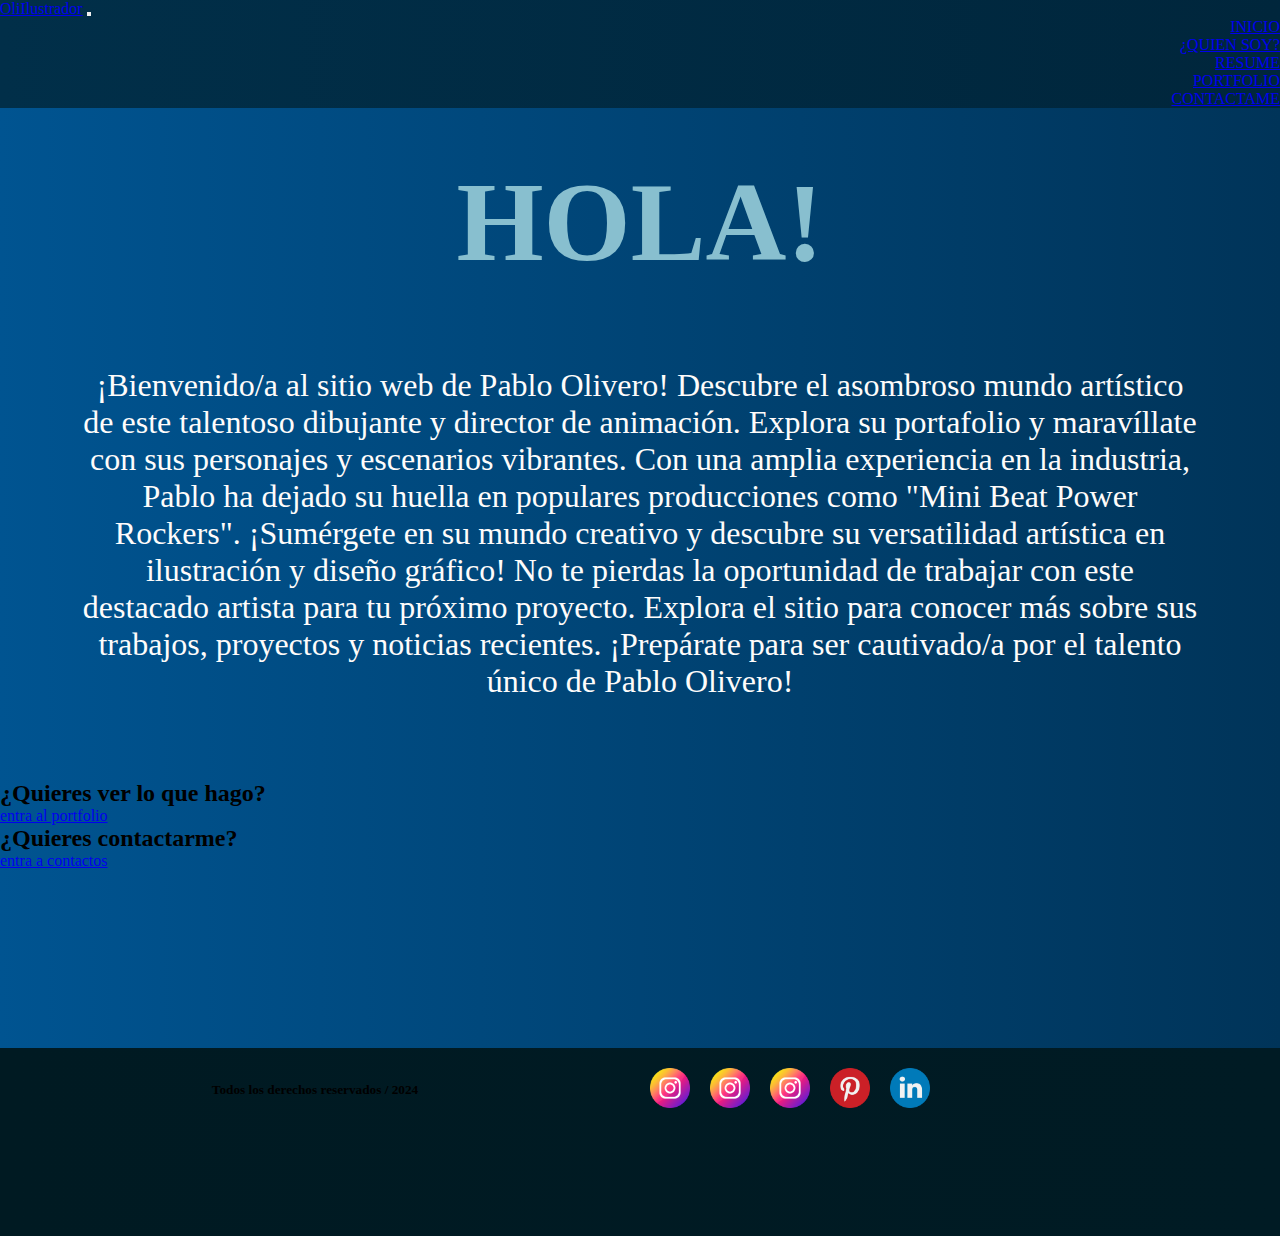
<file: Index.html>
<!DOCTYPE html>
<html lang="en">
<head>
    <meta charset="UTF-8">
    <meta name="viewport" content="width=device-width, initial-scale=1.0">
    <title>Document</title>
    <link href="https://cdn.jsdelivr.net/npm/bootstrap@5.3.2/dist/css/bootstrap.min.css" rel="stylesheet" integrity="sha384-T3c6CoIi6uLrA9TneNEoa7RxnatzjcDSCmG1MXxSR1GAsXEV/Dwwykc2MPK8M2HN" crossorigin="anonymous">
    <link rel="stylesheet" href="./css/style.css">
</head>
<body class="body_index">
    <header>
      <nav class="navbar navbar-expand-lg nav_bar">
        <div class="container-fluid">
          <a class="navbar-brand color_gold" href="#">OliIlustrador</a>
          <button class="navbar-toggler" type="button" data-bs-toggle="collapse" data-bs-target="#navbarSupportedContent" aria-controls="navbarSupportedContent" aria-expanded="false" aria-label="Toggle navigation">
            <span class="navbar-toggler-icon"></span>
          </button>
          <div class="collapse navbar-collapse" id="navbarSupportedContent">
            <ul class="navbar-nav me-auto mb-2 mb-lg-0 button_bootstrap ">
              <li class="nav-item color_gold">
                <a class="nav-link color_gold" aria-current="page" href="./index.html">INICIO</a>
              </li>
              <li class="nav-item">
                <a class="nav-link color_gold" href="./pages/quien_soy.html">¿QUIEN SOY?</a>
              </li>
              <li class="nav-item dropdown">
                <a class="nav-link color_gold" href="./pages/resume.html">RESUME</a>
              </li>
              <li class="nav-item dropdown">
                <a class="nav-link color_gold" href="./pages/portfolio.html">PORTFOLIO</a>
              </li>
              <li class="nav-item dropdown">
                <a class="nav-link color_gold" href="./pages/contactos.html">CONTACTAME</a>
              </li>
              </li>
            </ul>
          </div>
        </div>
      </nav>
    </header>

    <main class = "main">
        <section>
            <h1 class = "title">HOLA!</h1>
            <p class = "parrafo">¡Bienvenido/a al sitio web de Pablo Olivero! Descubre el asombroso mundo artístico de este talentoso dibujante y director de animación. Explora su portafolio y maravíllate con sus personajes y escenarios  
              vibrantes. Con una amplia experiencia en la industria, Pablo ha dejado su huella en populares producciones como "Mini Beat Power Rockers". ¡Sumérgete en su mundo creativo y descubre su versatilidad        
              artística en ilustración y diseño gráfico! No te pierdas la oportunidad de trabajar con este destacado artista para tu próximo proyecto. Explora el sitio para conocer más sobre sus trabajos, proyectos y   
              noticias recientes. ¡Prepárate para ser cautivado/a por el talento único de Pablo Olivero!</p>
        </section>
        <section class="sectionInd">
            <article>
                <h2>¿Quieres ver lo que hago?</h2>
                <a href="./pages/portfolio.html"><legend>entra al portfolio</legend></a>
            </article>
            <article>
                <h2>¿Quieres contactarme?</h2>
                <a href="./pages/contactos.html" ><legend class = "contact_index">entra a contactos</legend></a>
            </article>
        </section>
    </main>
    <footer class = "footer">
      <section>
        <h5>Todos los derechos reservados / 2024</h5>
      </section>
      
      <section class="redes_block">
        <a href="https://www.instagram.com/oli_ilustrador/?hl=es"><img src="./img/Logos/instagram.png" alt="instagram"></a>
        <a href="https://www.instagram.com/fiesta.oli/"><img src="./img/Logos/instagram.png" alt="instagram 2"></a>
        <a href=""><img src="../img/Logos/instagram.png" alt="instagram 3"></a>
        <a href="https://ar.pinterest.com/oliilustrador/"><img src="./img/Logos/pinterest.png" alt="pinterest"></a>
        <a href="https://ar.linkedin.com/in/pablo-olivero-565a4311?original_referer=https%3A%2F%2Fwww.google.com%2F"><img src="./img/Logos/linkedin.png" alt="linkedin"></a>
      </section>
    </footer>
    <script src="https://cdn.jsdelivr.net/npm/bootstrap@5.3.2/dist/js/bootstrap.bundle.min.js" integrity="sha384-C6RzsynM9kWDrMNeT87bh95OGNyZPhcTNXj1NW7RuBCsyN/o0jlpcV8Qyq46cDfL" crossorigin="anonymous"></script>
    <!-- hola-->
</body>
</html>
</file>
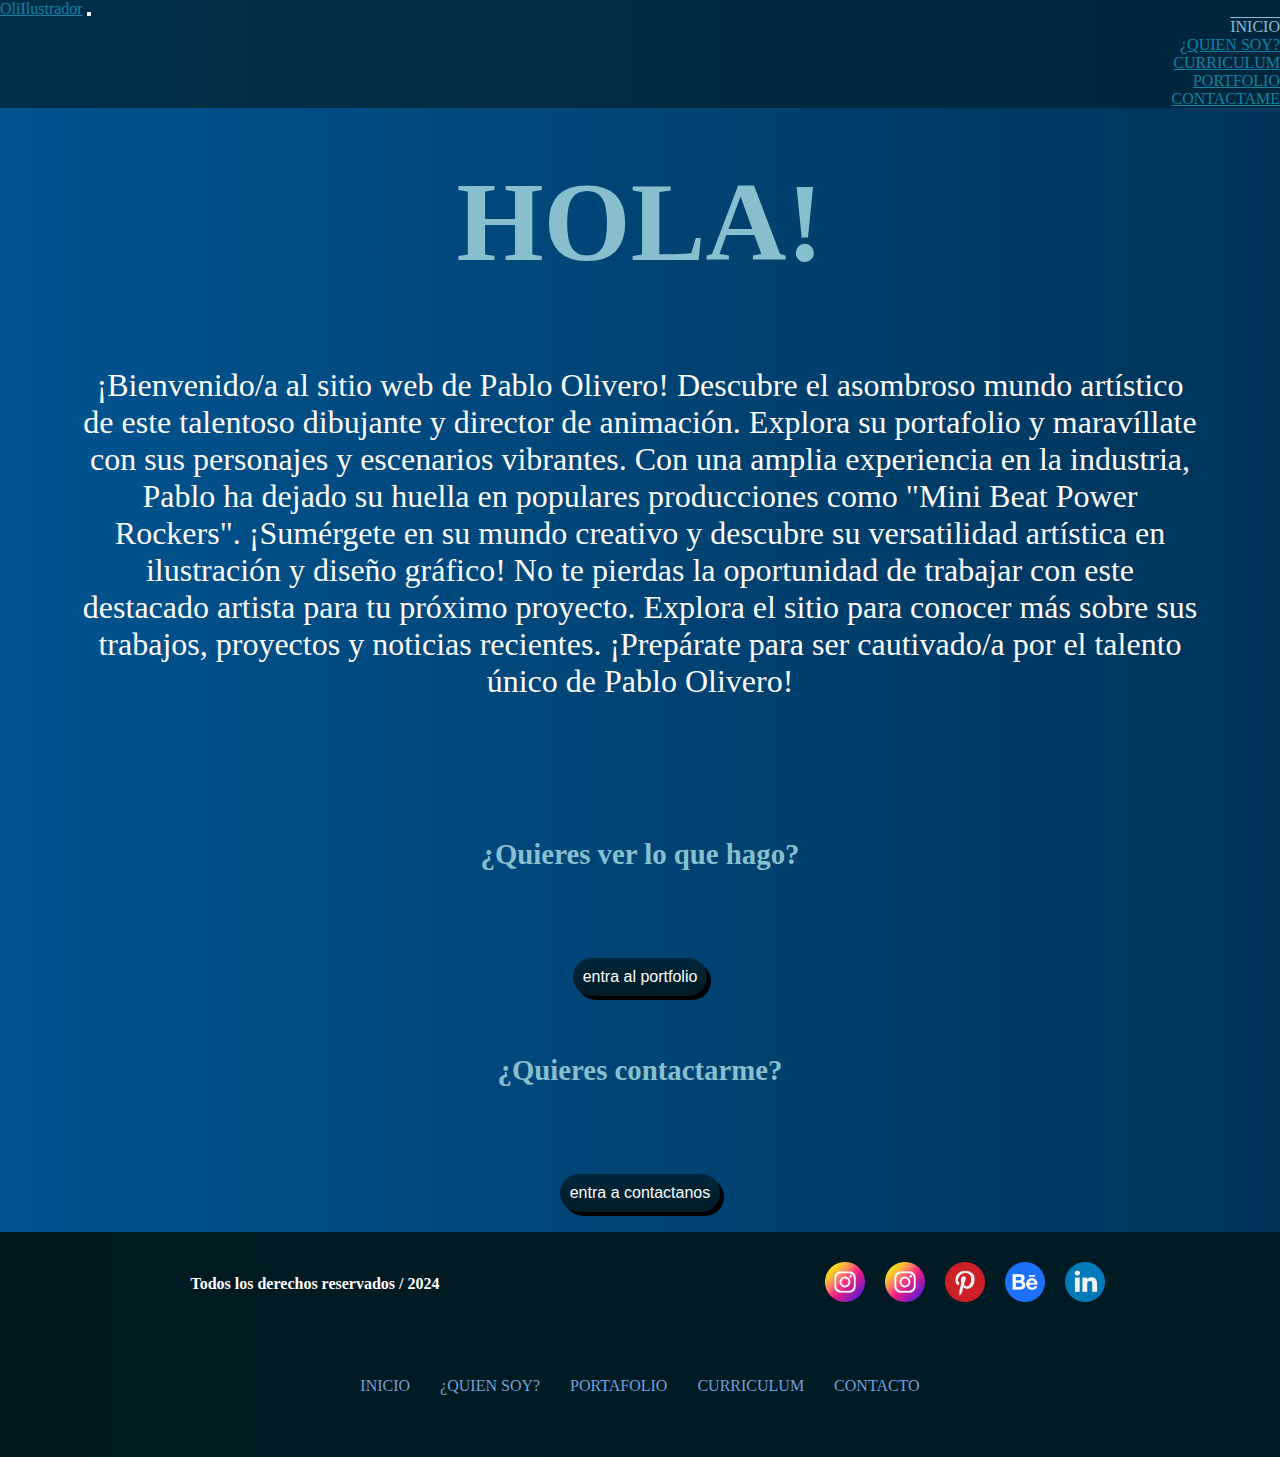
<file: index.html>
<!DOCTYPE html>
<html lang="es">
<head>
    <meta charset="UTF-8">
    <meta name="viewport" content="width=device-width, initial-scale=1.0">
    <title>OliIlustrador web</title>
    <meta name="description" content="Descubre el asombroso mundo artístico de este talentoso dibujante y director de animación.">
    <meta name="keywords" content="OliIlustrador, ilustrador, dibujos, ilustraciones, dibujante, infantil, niños, libros, ilustrados">
    <link href="https://cdn.jsdelivr.net/npm/bootstrap@5.3.2/dist/css/bootstrap.min.css" rel="stylesheet" integrity="sha384-T3c6CoIi6uLrA9TneNEoa7RxnatzjcDSCmG1MXxSR1GAsXEV/Dwwykc2MPK8M2HN" crossorigin="anonymous">
    <link rel="stylesheet" href="./css/style.css">
</head>
<body class="body_index">
    <header>
      <nav class="navbar navbar-expand-lg  nav_bar"data-bs-theme="dark">
        <div class="container-fluid">
          <a class="navbar-brand color" href="./index.html">OliIlustrador</a>
          <button class="navbar-toggler" type="button" data-bs-toggle="collapse" data-bs-target="#navbarSupportedContent" aria-controls="navbarSupportedContent" aria-expanded="false" aria-label="Toggle navigation">
            <span class="navbar-toggler-icon"></span>
          </button>
          <div class="collapse navbar-collapse" id="navbarSupportedContent">
            <ul class="navbar-nav me-auto mb-2 mb-lg-0 button_bootstrap ">
              <li class="nav-item dropdown">
                <a class="nav-link is_active" href="../index.html">INICIO</a>
              </li>
              <li class="nav-item">
                <a class="nav-link color" href="./pages/quien_soy.html">¿QUIEN SOY?</a>
              </li>
              <li class="nav-item dropdown">
                <a class="nav-link color" href="./pages/resume.html">CURRICULUM</a>
              </li>
              <li class="nav-item dropdown">
                <a class="nav-link color" href="./pages/portfolio.html">PORTFOLIO</a>
              </li>
              <li class="nav-item dropdown">
                <a class="nav-link color" href="./pages/contactos.html">CONTACTAME</a>
              </li>
              </li>
            </ul>
          </div>
        </div>
      </nav>
    </header>

    <main class = "main">
        <h1 class = "title">HOLA!</h1>
        <p class = "parrafo">¡Bienvenido/a al sitio web de Pablo Olivero! Descubre el asombroso mundo artístico de este talentoso dibujante y director de animación. Explora su portafolio y maravíllate con sus personajes y escenarios  
        vibrantes. Con una amplia experiencia en la industria, Pablo ha dejado su huella en populares producciones como "Mini Beat Power Rockers". ¡Sumérgete en su mundo creativo y descubre su versatilidad        
        artística en ilustración y diseño gráfico! No te pierdas la oportunidad de trabajar con este destacado artista para tu próximo proyecto. Explora el sitio para conocer más sobre sus trabajos, proyectos y   
        noticias recientes. ¡Prepárate para ser cautivado/a por el talento único de Pablo Olivero!</p>
        <div>
          <section class="section_ind">
            <h2>¿Quieres ver lo que hago?</h2>
            <button><a href="./pages/portfolio.html">entra al portfolio</a></button>
          </section>
          <section class="section_ind">
            <h2>¿Quieres contactarme?</h2>
            <button><a href="./pages/contactos.html">entra a contactanos</a></button>
          </section>
            
        </div>
    </main>
    <footer class = "footer">
      <div>
        <h3>Todos los derechos reservados / 2024</h3>
      </div>
      
      <div class="redes_block">
        <a href="https://www.instagram.com/oli_ilustrador/?hl=es" target="_blank"><img src="../img/Logos/instagram.png" alt="instagram de oli ilustrador"></a>
        <a href="https://www.instagram.com/fiesta.oli/" target="_blank"><img src="../img/Logos/instagram.png" alt="instagram del emprendimiento de tu nombre feliz, por oli ilustrador"></a>
        <a href="https://ar.pinterest.com/oliilustrador/" target="_blank"><img src="../img/Logos/pinterest.png" alt="pinterest de oli ilustrador"></a>
        <a href="https://www.behance.net/ARTofOLI" target="_blank"><img src="../img/Logos/behance.png" alt="behance de oli ilustrador"></a>
        <a href="https://ar.linkedin.com/in/pablo-olivero-565a4311?original_referer=https%3A%2F%2Fwww.google.com%2F" target="_blank"><img src="../img/Logos/linkedin.png" alt="linkedin de oli ilustrador"></a>
      </div>
      <div class="libr_pages">
        <a href="./index.html">INICIO</a>
        <a href="./pages/quien_soy.html">¿QUIEN SOY?</a>
        <a href="./pages/portfolio.html">PORTAFOLIO</a>
        <a href="./pages/resume.html">CURRICULUM</a>
        <a href="./pages/contactos.html">CONTACTO</a>
      </div>
    </footer>
    <script src="https://cdn.jsdelivr.net/npm/bootstrap@5.3.2/dist/js/bootstrap.bundle.min.js" integrity="sha384-C6RzsynM9kWDrMNeT87bh95OGNyZPhcTNXj1NW7RuBCsyN/o0jlpcV8Qyq46cDfL" crossorigin="anonymous"></script>
</body>
</html>
</file>
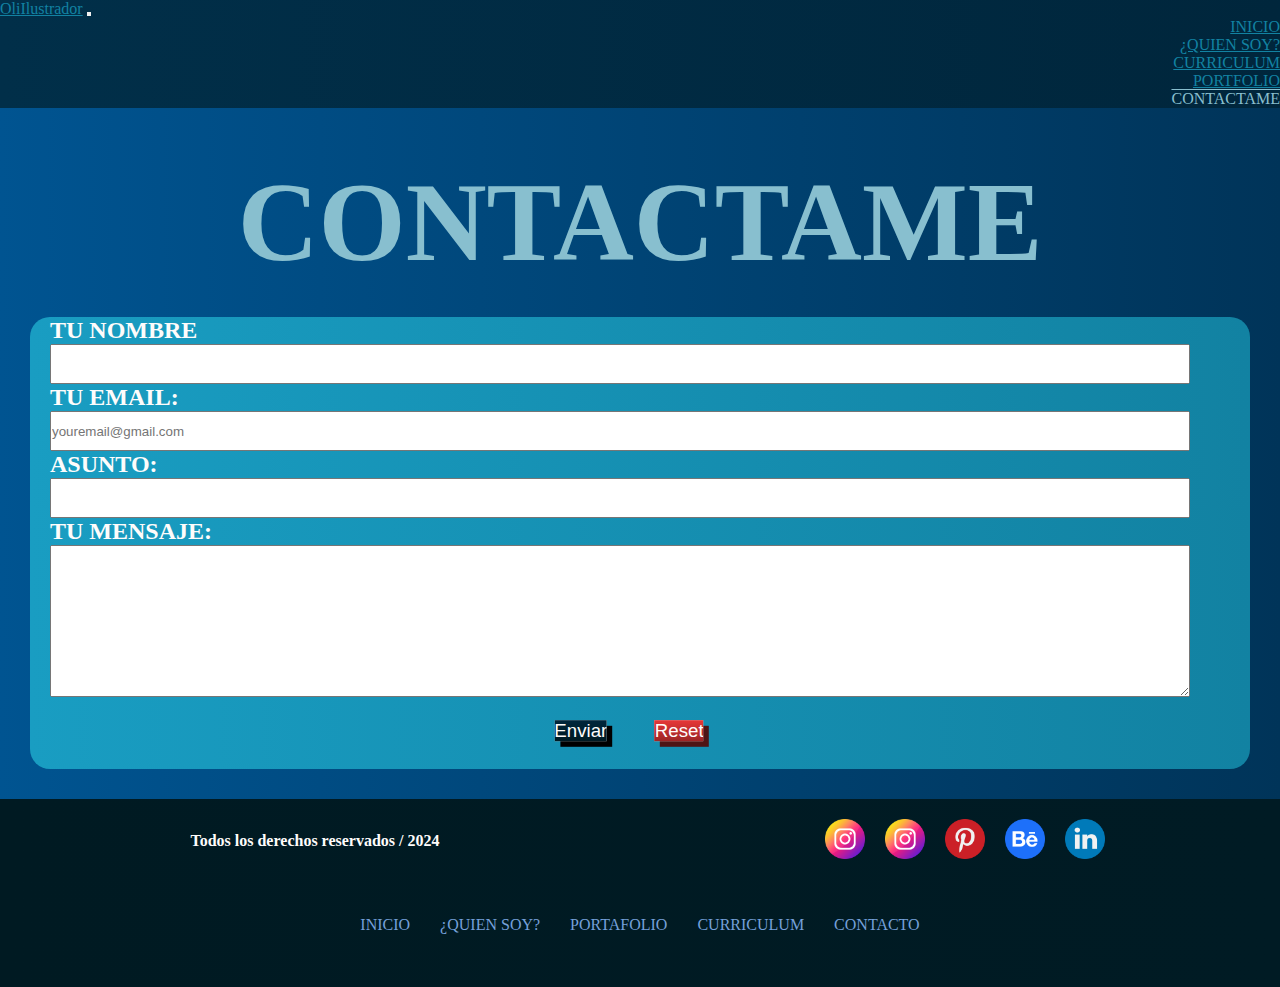
<file: pages/contactos.html>
<!DOCTYPE html>
<html lang="es">
<head>
    <meta charset="UTF-8">
    <meta name="viewport" content="width=device-width, initial-scale=1.0">
    <meta name="description" content="El contacto de OliIlustrador">
    <meta name="keywords" content="OliIlustrador, ilustrador, contacto, dibujos, ilustraciones, dibujante, infantil, niños, libros, ilustrados">
    <title>OliIlustrador contacto page</title>
    <link href="https://cdn.jsdelivr.net/npm/bootstrap@5.3.2/dist/css/bootstrap.min.css" rel="stylesheet" integrity="sha384-T3c6CoIi6uLrA9TneNEoa7RxnatzjcDSCmG1MXxSR1GAsXEV/Dwwykc2MPK8M2HN" crossorigin="anonymous">
    <link rel="stylesheet" href="../css/style.css">
</head>
<body class="body_contact">
  <header>
    <nav class="navbar navbar-expand-lg nav_bar" data-bs-theme="dark">
      <div class="container-fluid">
        <a class="navbar-brand color" href="../index.html">OliIlustrador</a>
        <button class="navbar-toggler" type="button" data-bs-toggle="collapse" data-bs-target="#navbarSupportedContent" aria-controls="navbarSupportedContent" aria-expanded="false" aria-label="Toggle navigation">
          <span class="navbar-toggler-icon"></span>
        </button>
        <div class="collapse navbar-collapse" id="navbarSupportedContent">
          <ul class="navbar-nav me-auto mb-2 mb-lg-0 button_bootstrap ">
            <li class="nav-item dropdown">
              <a class="nav-link color" href="../index.html">INICIO</a>
            </li>
            <li class="nav-item">
              <a class="nav-link color" href="./quien_soy.html">¿QUIEN SOY?</a>
            </li>
            <li class="nav-item dropdown">
              <a class="nav-link color" href="./resume.html">CURRICULUM</a>
            </li>
            <li class="nav-item dropdown">
              <a class="nav-link color" href="./portfolio.html">PORTFOLIO</a>
            </li>
            <li class="nav-item dropdown">
              <a class="nav-link is_active" href="./contactos.html">CONTACTAME</a>
            </li>
            </li>
          </ul>
        </div>
      </div>
    </nav>
  </header>
    <main class = "main">
        <form action="">
            <legend class = "contact_title">CONTACTAME</legend>
            <div class = "contact_form">
              <div class = "input_form">
                  <label for="">TU NOMBRE</label>
                <div>
                  <input type="text" name="" id="" placeholder="">
                </div>
                <label for="">TU EMAIL:</label>
                <div>
                  <input type="email" name="" id="" placeholder="youremail@gmail.com">
                </div>
                <label for="">ASUNTO:</label>
                <div>
                  <input type="text" name="" id="">
                </div>
                <label for="">TU MENSAJE:</label>
                <div>
                  <textarea name="" id="" cols="31" rows="10"></textarea>
                </div>
                </div>
              
              <div class = "button_inputs">
                <input type="submit" value="Enviar" class="btn btn-danger button_input_1">
                <input type="reset" value="Reset" class="btn btn-danger button_input_2">
              </div>
            </div>
        </form>
    </main>
    <footer class = "footer">
      <div>
        <h2>Todos los derechos reservados / 2024</h2>
      </div>
      
      <div class="redes_block">
        <a href="https://www.instagram.com/oli_ilustrador/?hl=es" target="_blank"><img src="../img/Logos/instagram.png" alt="instagram de oli ilustrador"></a>
        <a href="https://www.instagram.com/fiesta.oli/" target="_blank"><img src="../img/Logos/instagram.png" alt="instagram del emprendimiento de tu nombre feliz, por oli ilustrador"></a>
        <a href="https://ar.pinterest.com/oliilustrador/" target="_blank"><img src="../img/Logos/pinterest.png" alt="pinterest de oli ilustrador"></a>
        <a href="https://www.behance.net/ARTofOLI" target="_blank"><img src="../img/Logos/behance.png" alt="behance de oli ilustrador"></a>
        <a href="https://ar.linkedin.com/in/pablo-olivero-565a4311?original_referer=https%3A%2F%2Fwww.google.com%2F" target="_blank"><img src="../img/Logos/linkedin.png" alt="linkedin de oli ilustrador"></a>
      </div>
      <div class="libr_pages">
        <a href="../index.html">INICIO</a>
        <a href="./quien_soy.html">¿QUIEN SOY?</a>
        <a href="./portfolio.html">PORTAFOLIO</a>
        <a href="./resume.html">CURRICULUM</a>
        <a href="./contactos.html">CONTACTO</a>
      </div>
    </footer>

    <script src="https://cdn.jsdelivr.net/npm/bootstrap@5.3.2/dist/js/bootstrap.bundle.min.js" integrity="sha384-C6RzsynM9kWDrMNeT87bh95OGNyZPhcTNXj1NW7RuBCsyN/o0jlpcV8Qyq46cDfL" crossorigin="anonymous"></script>
</body>
</html>
</file>
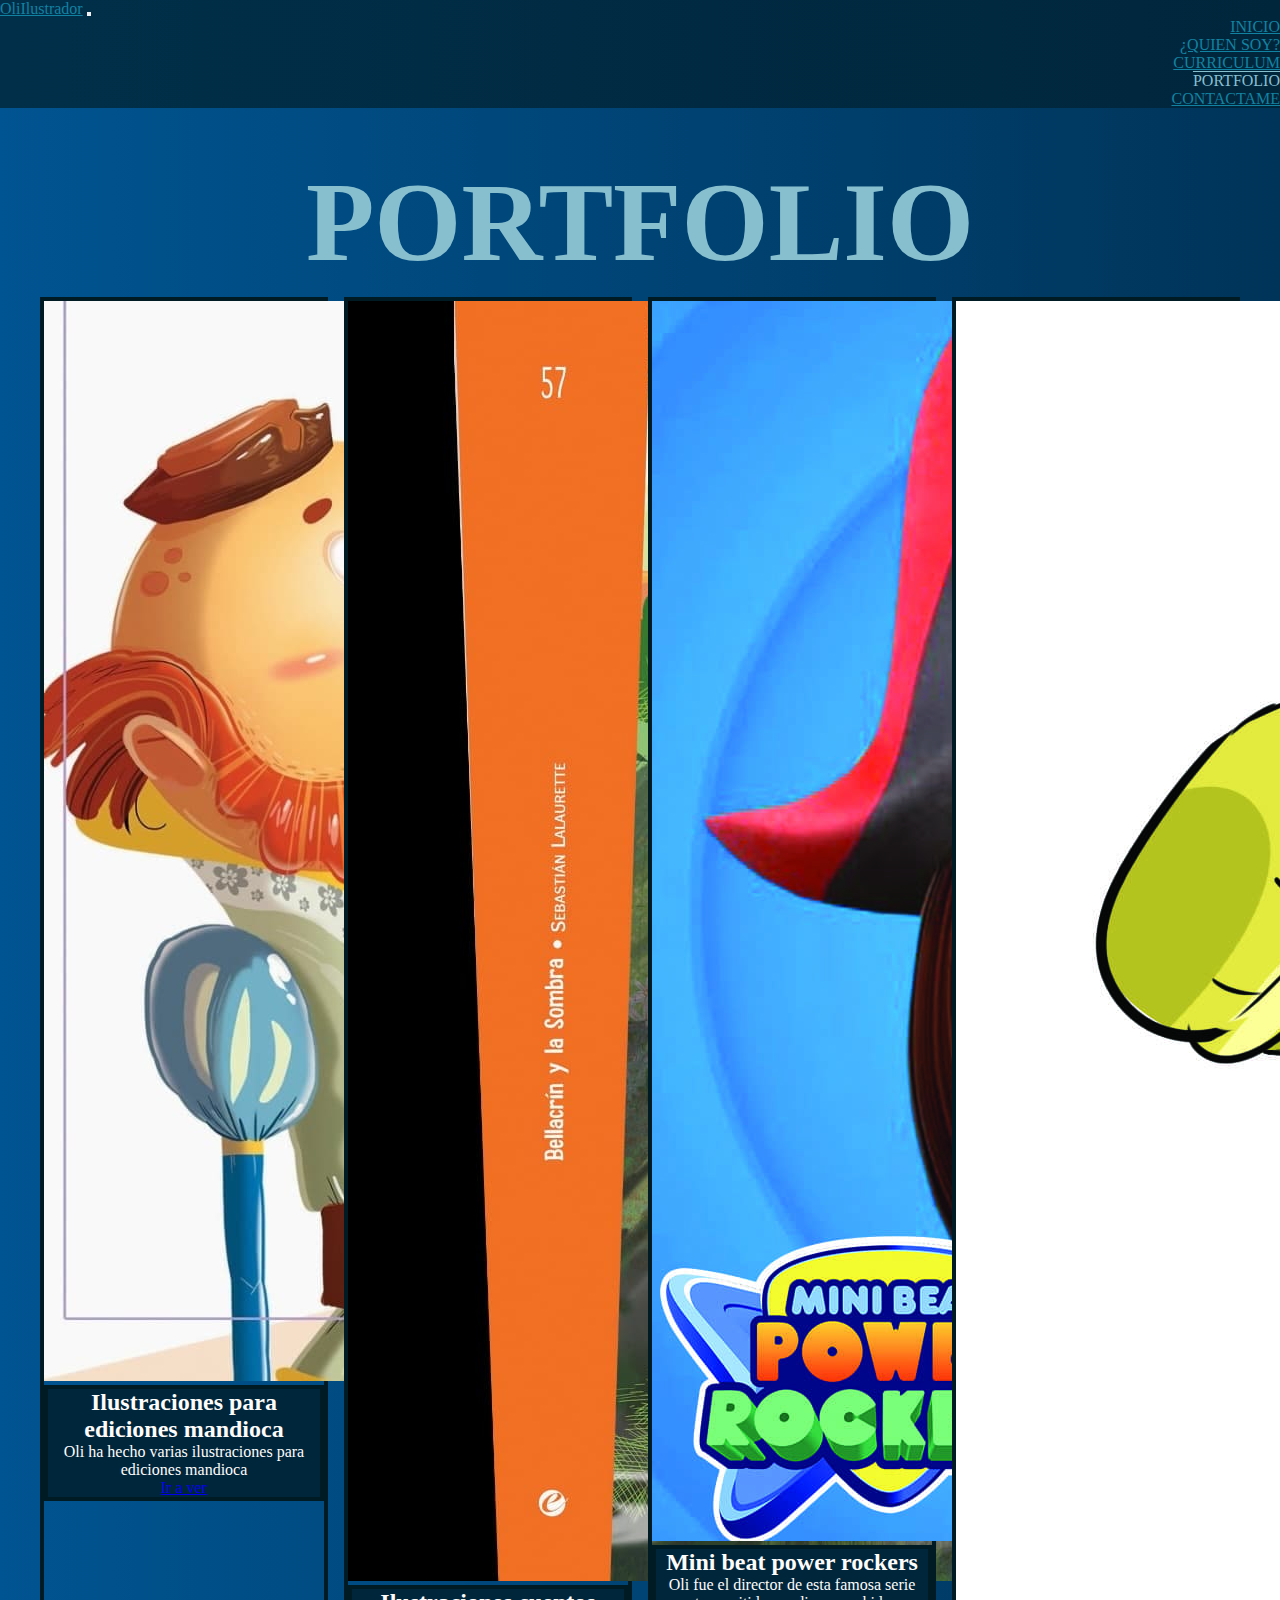
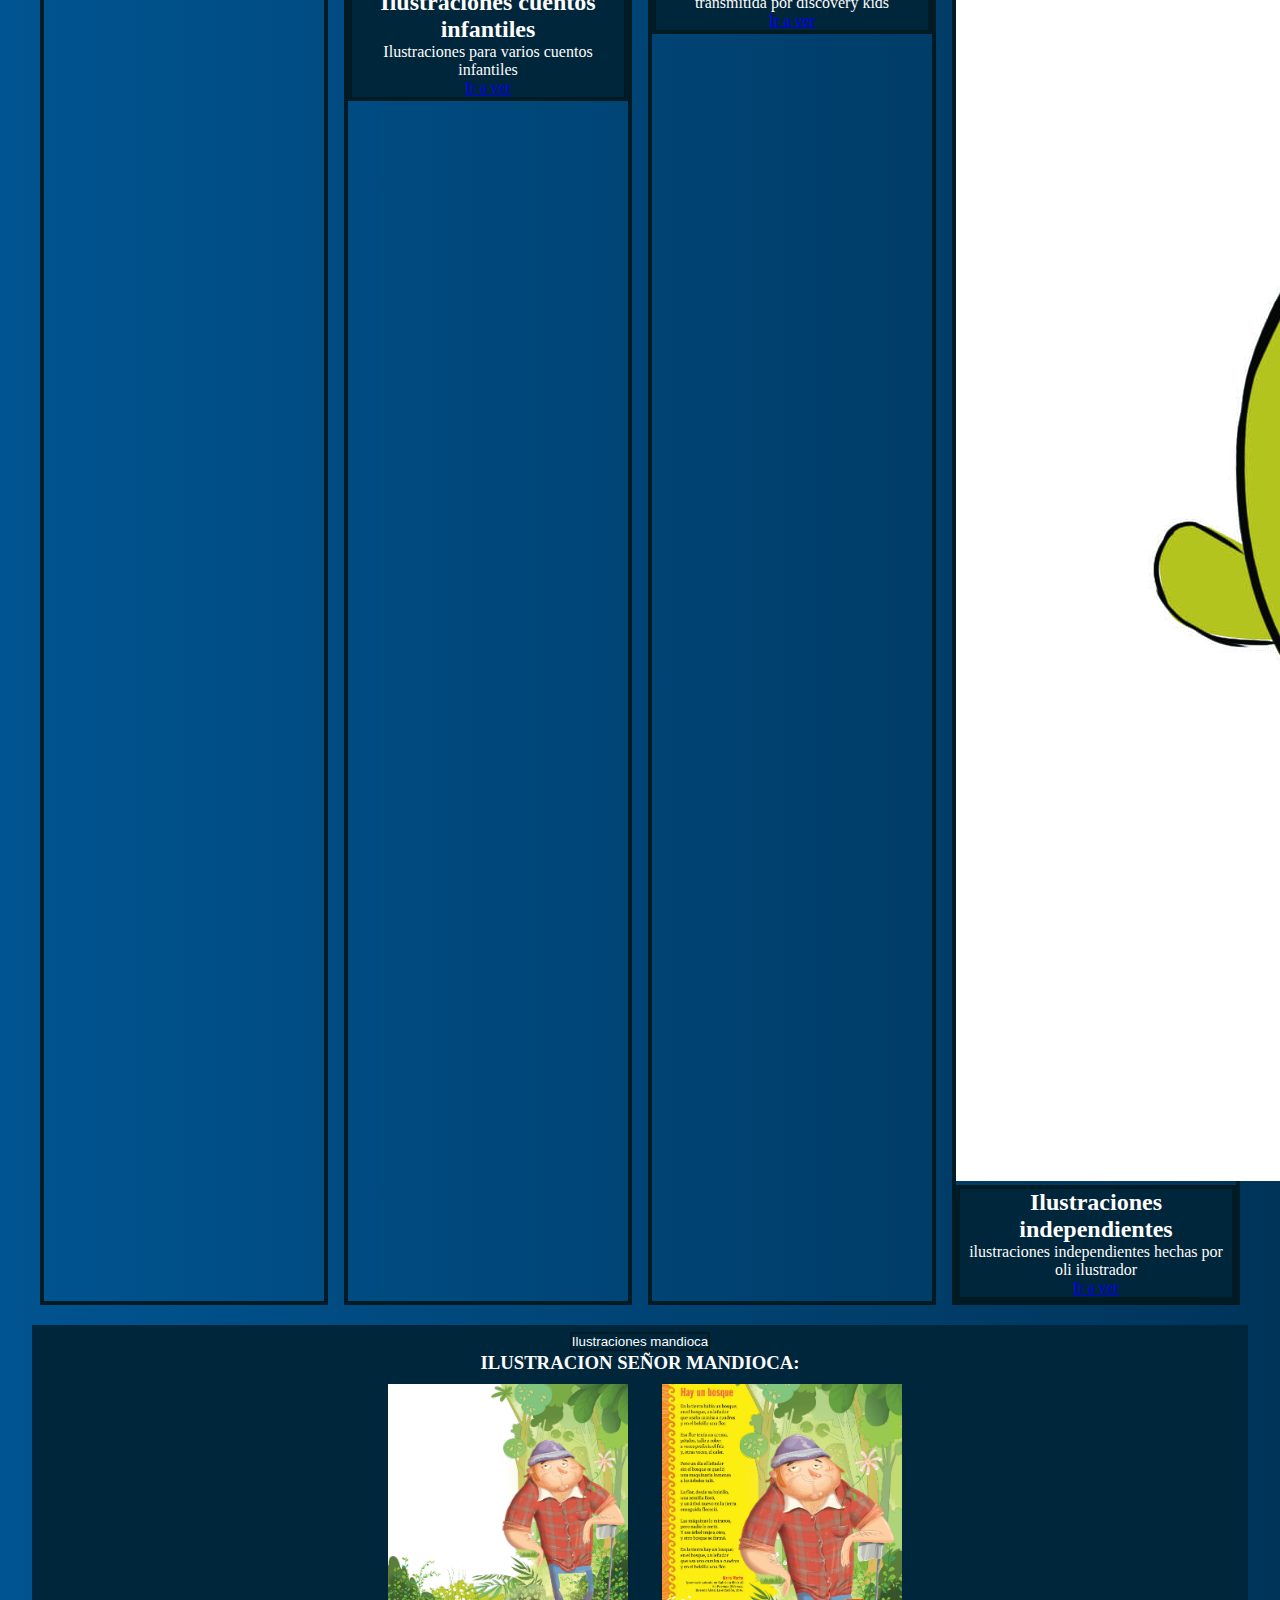
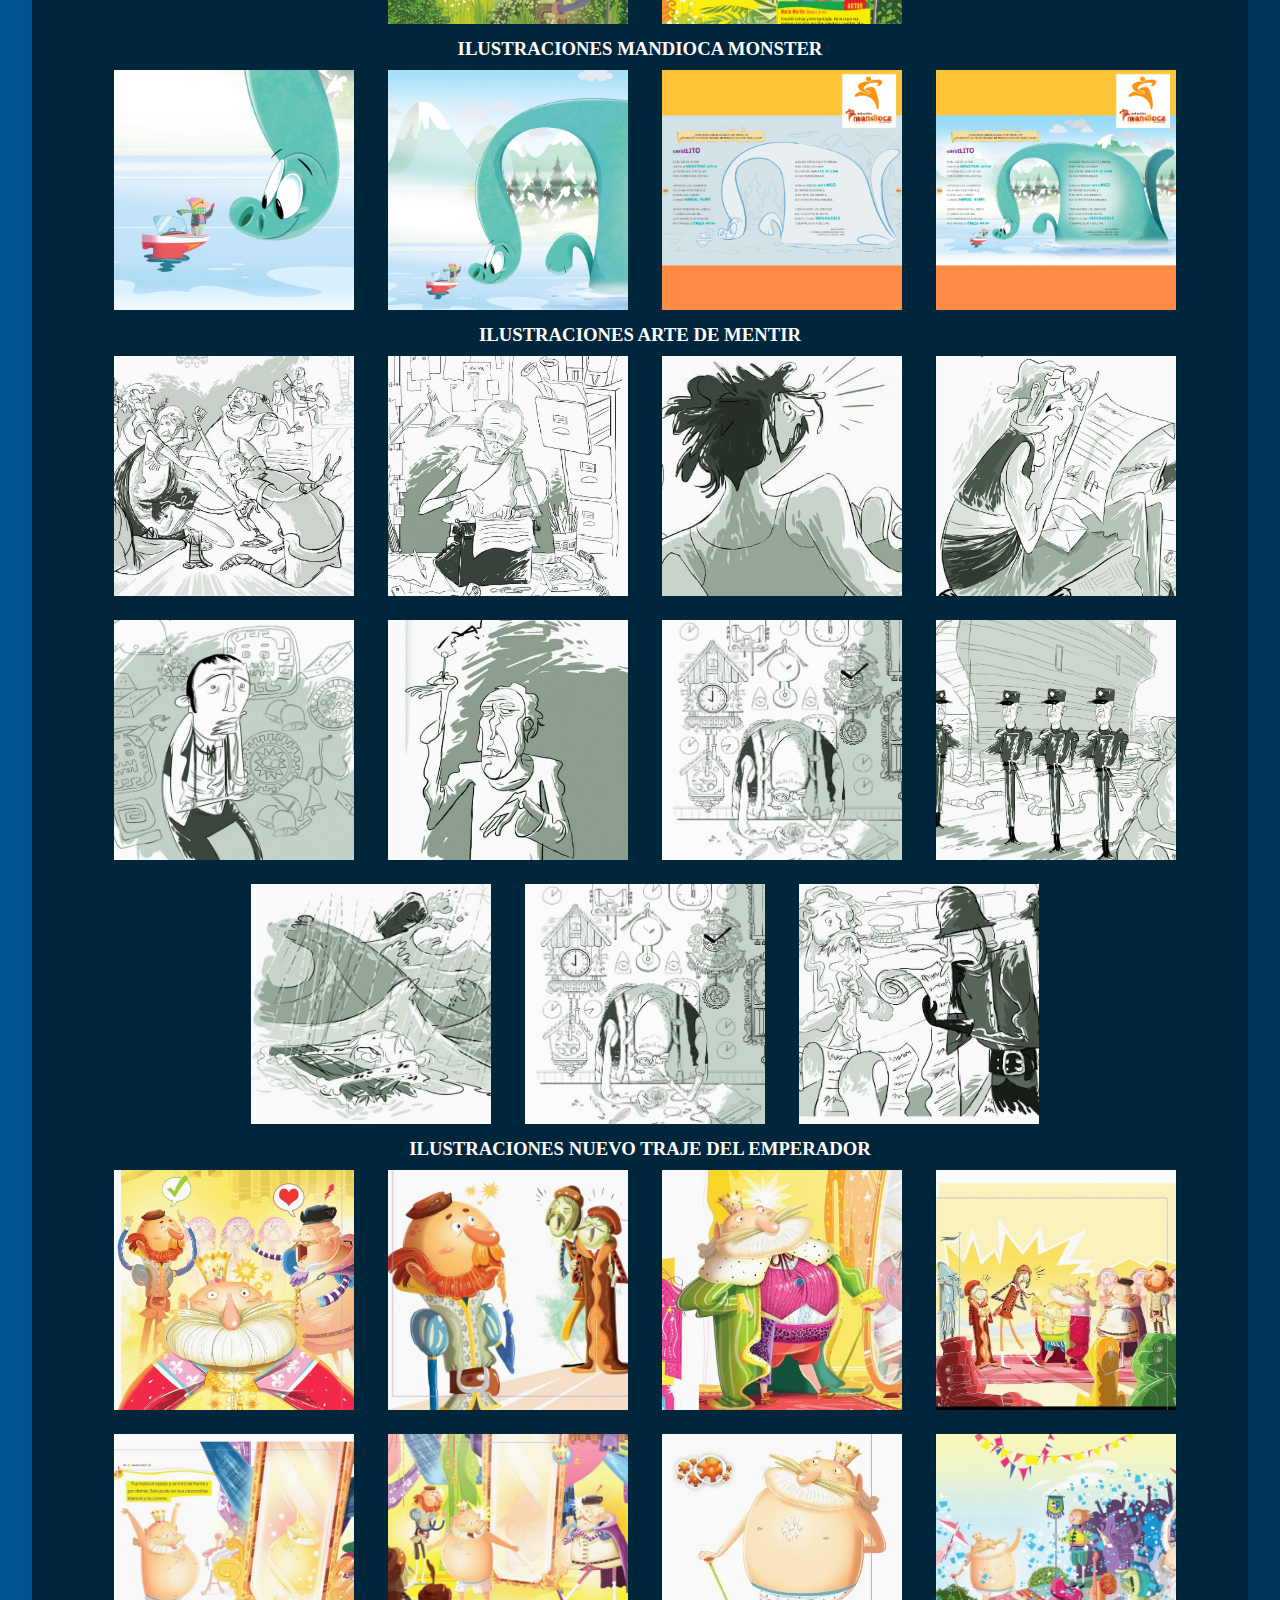
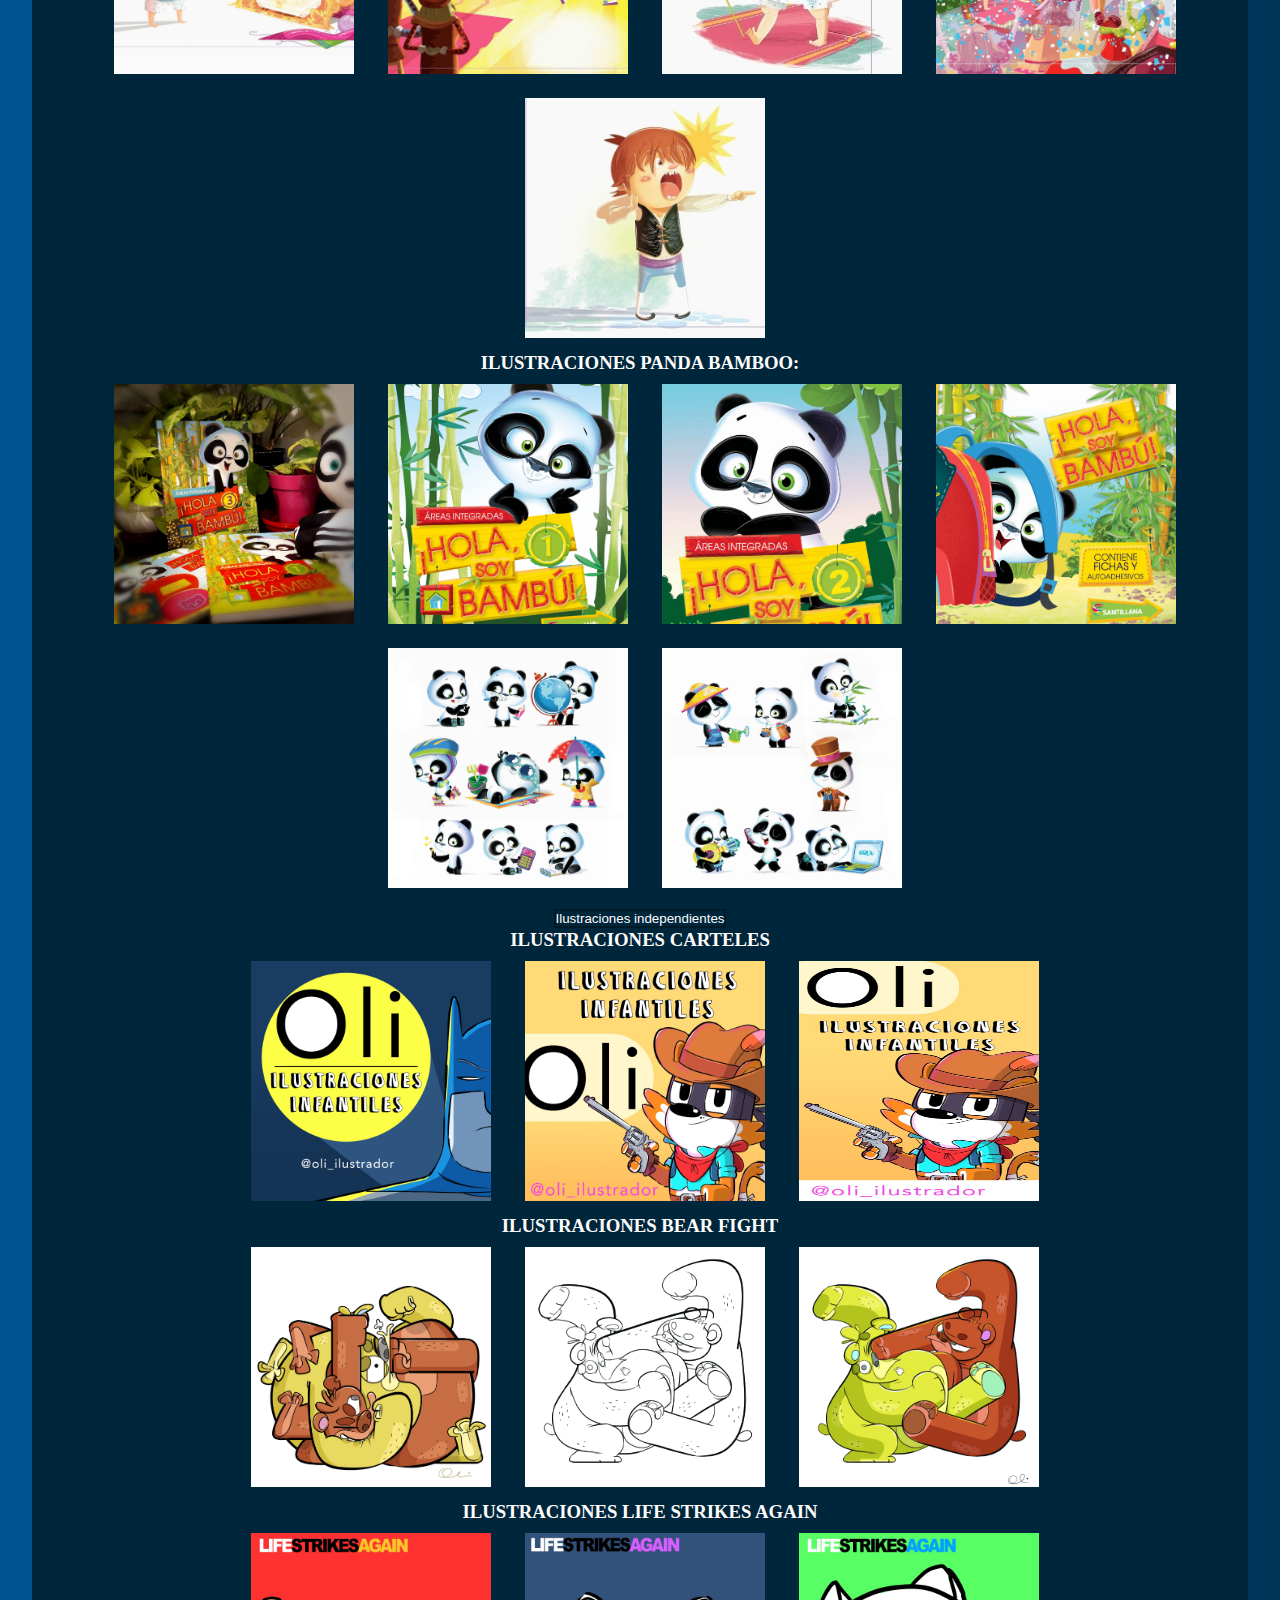
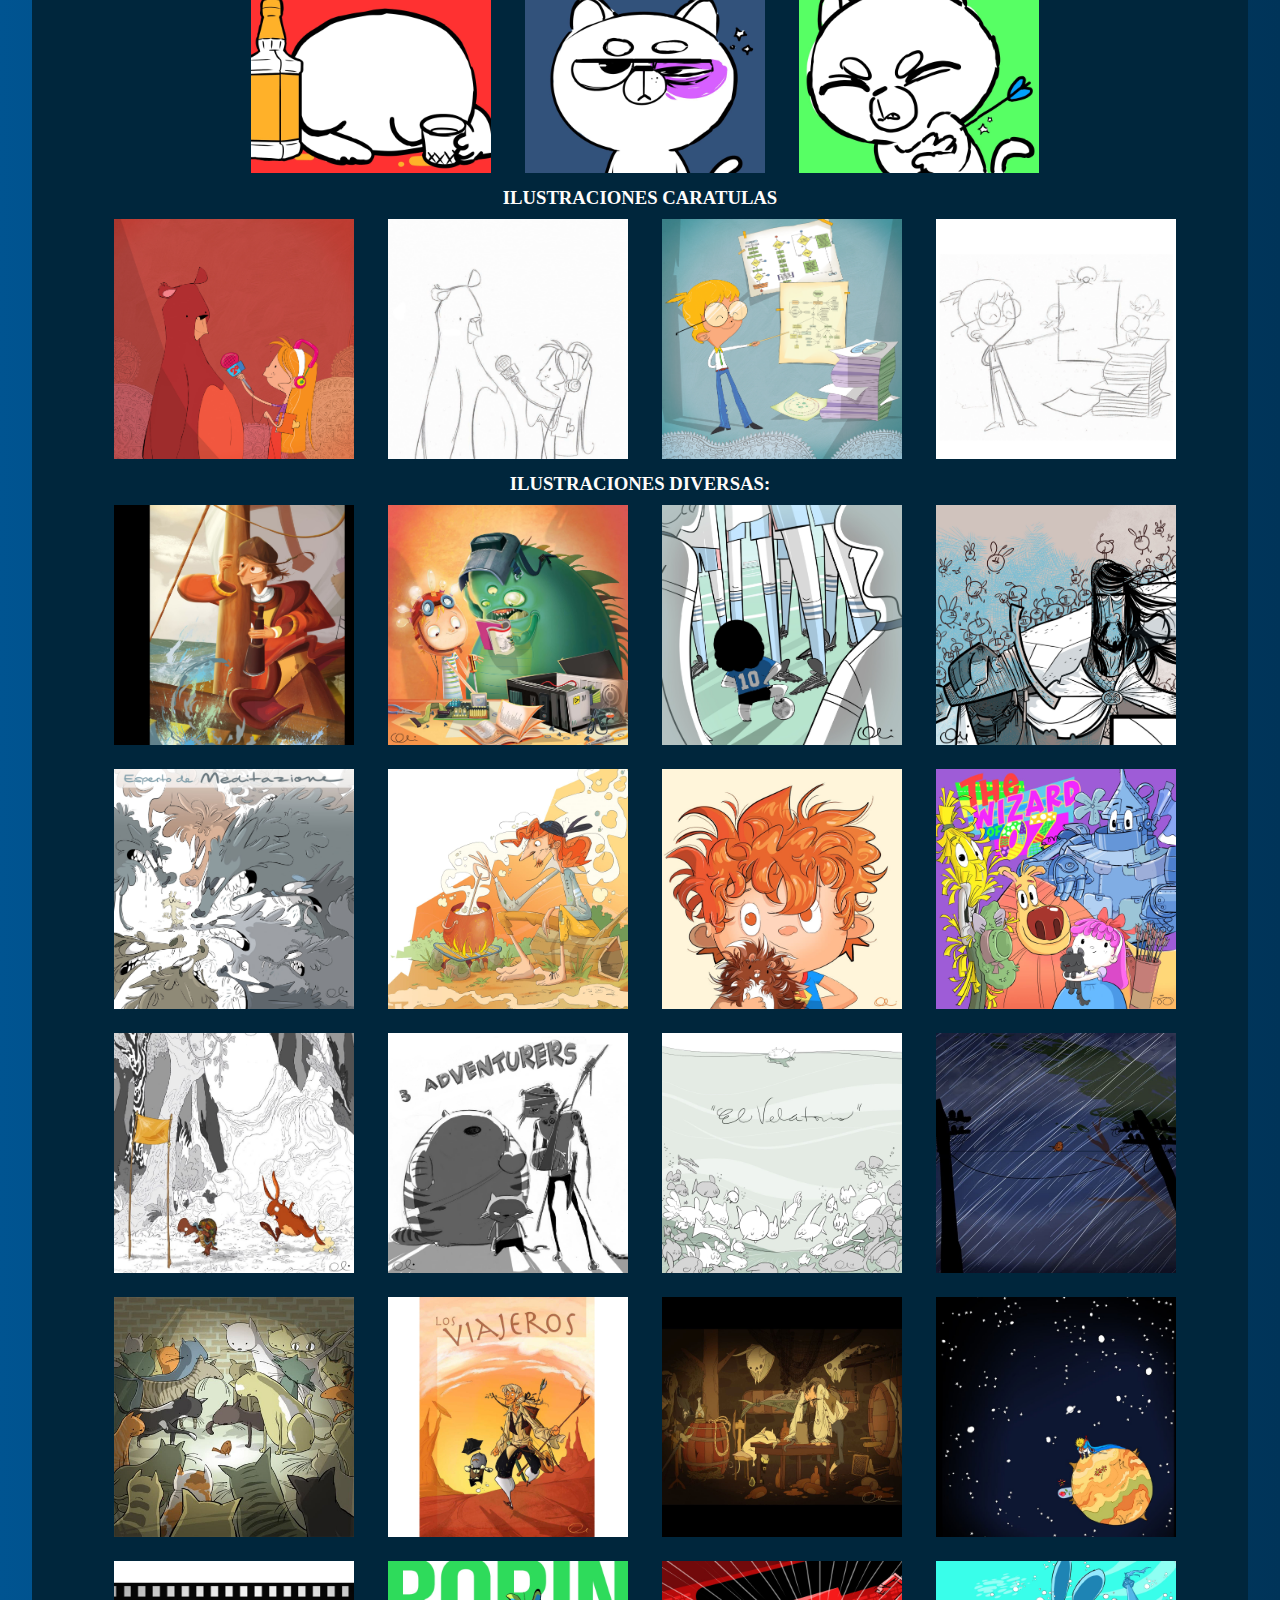
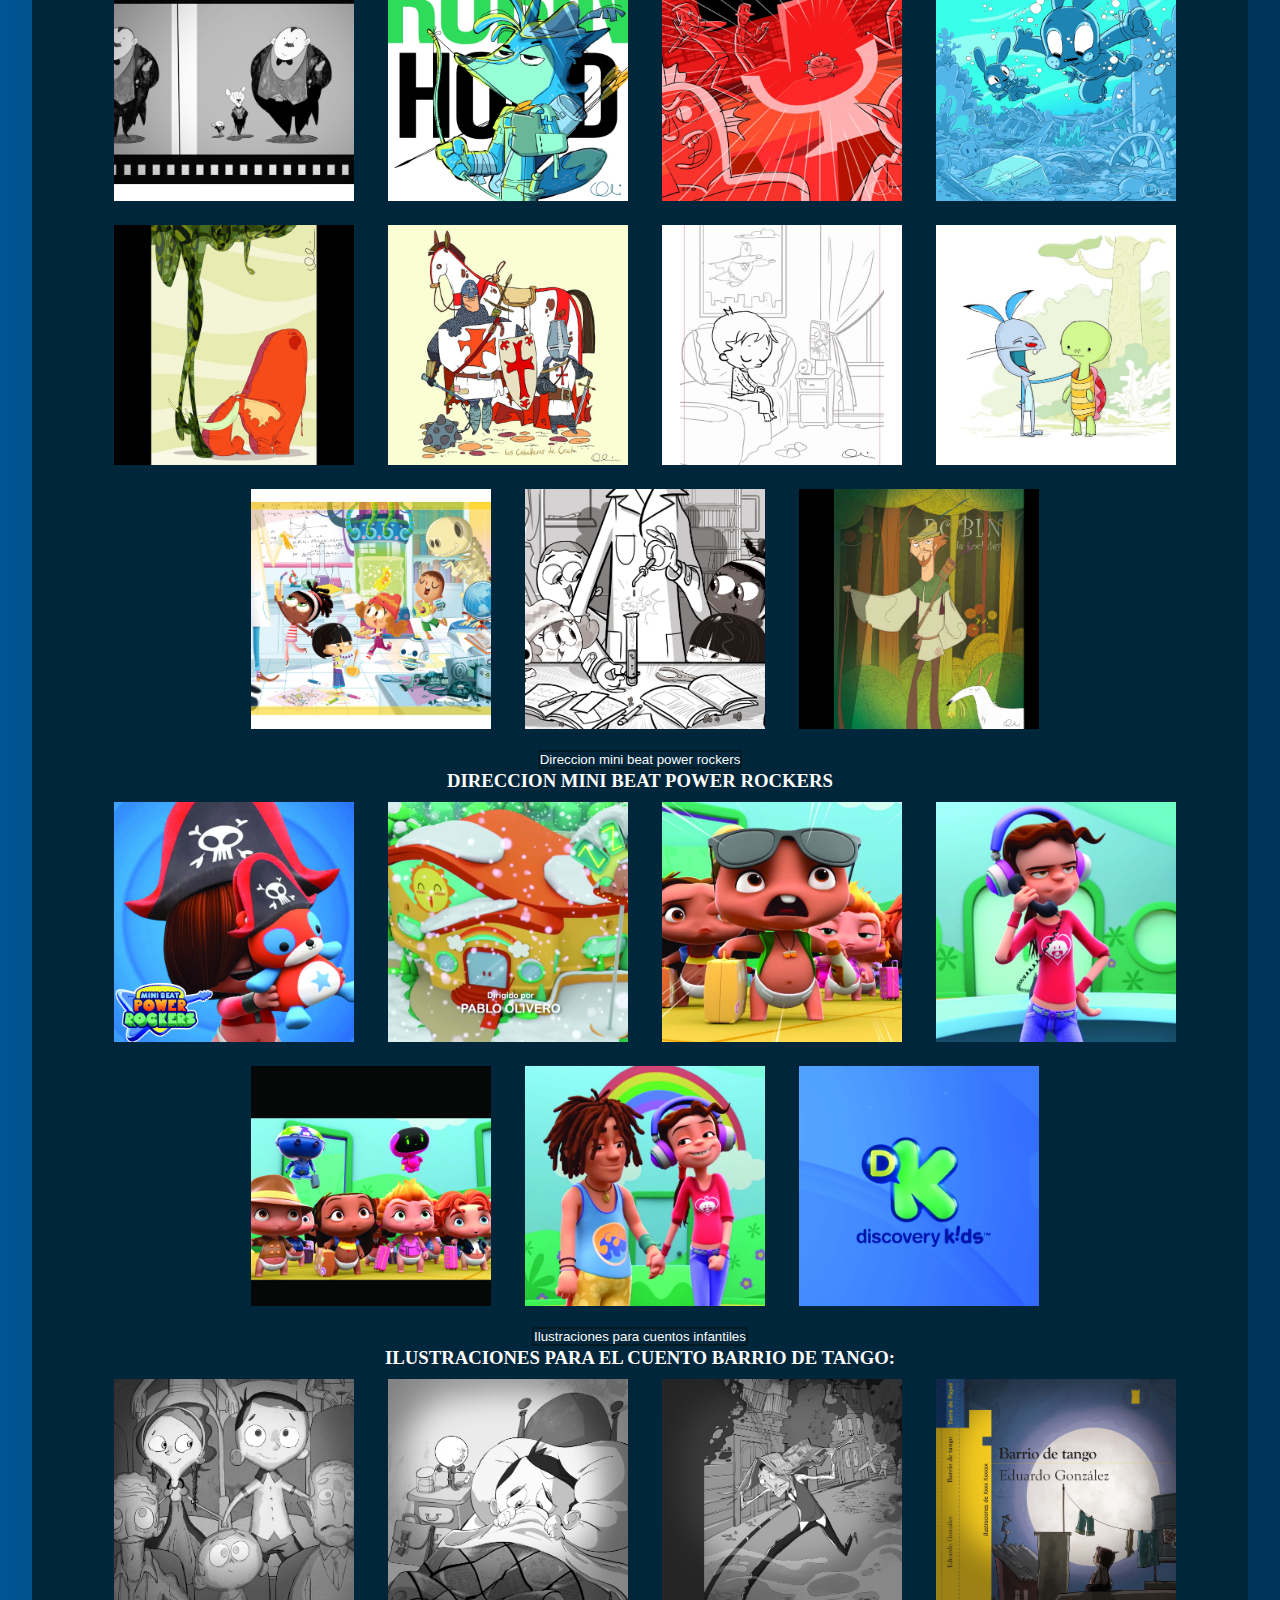
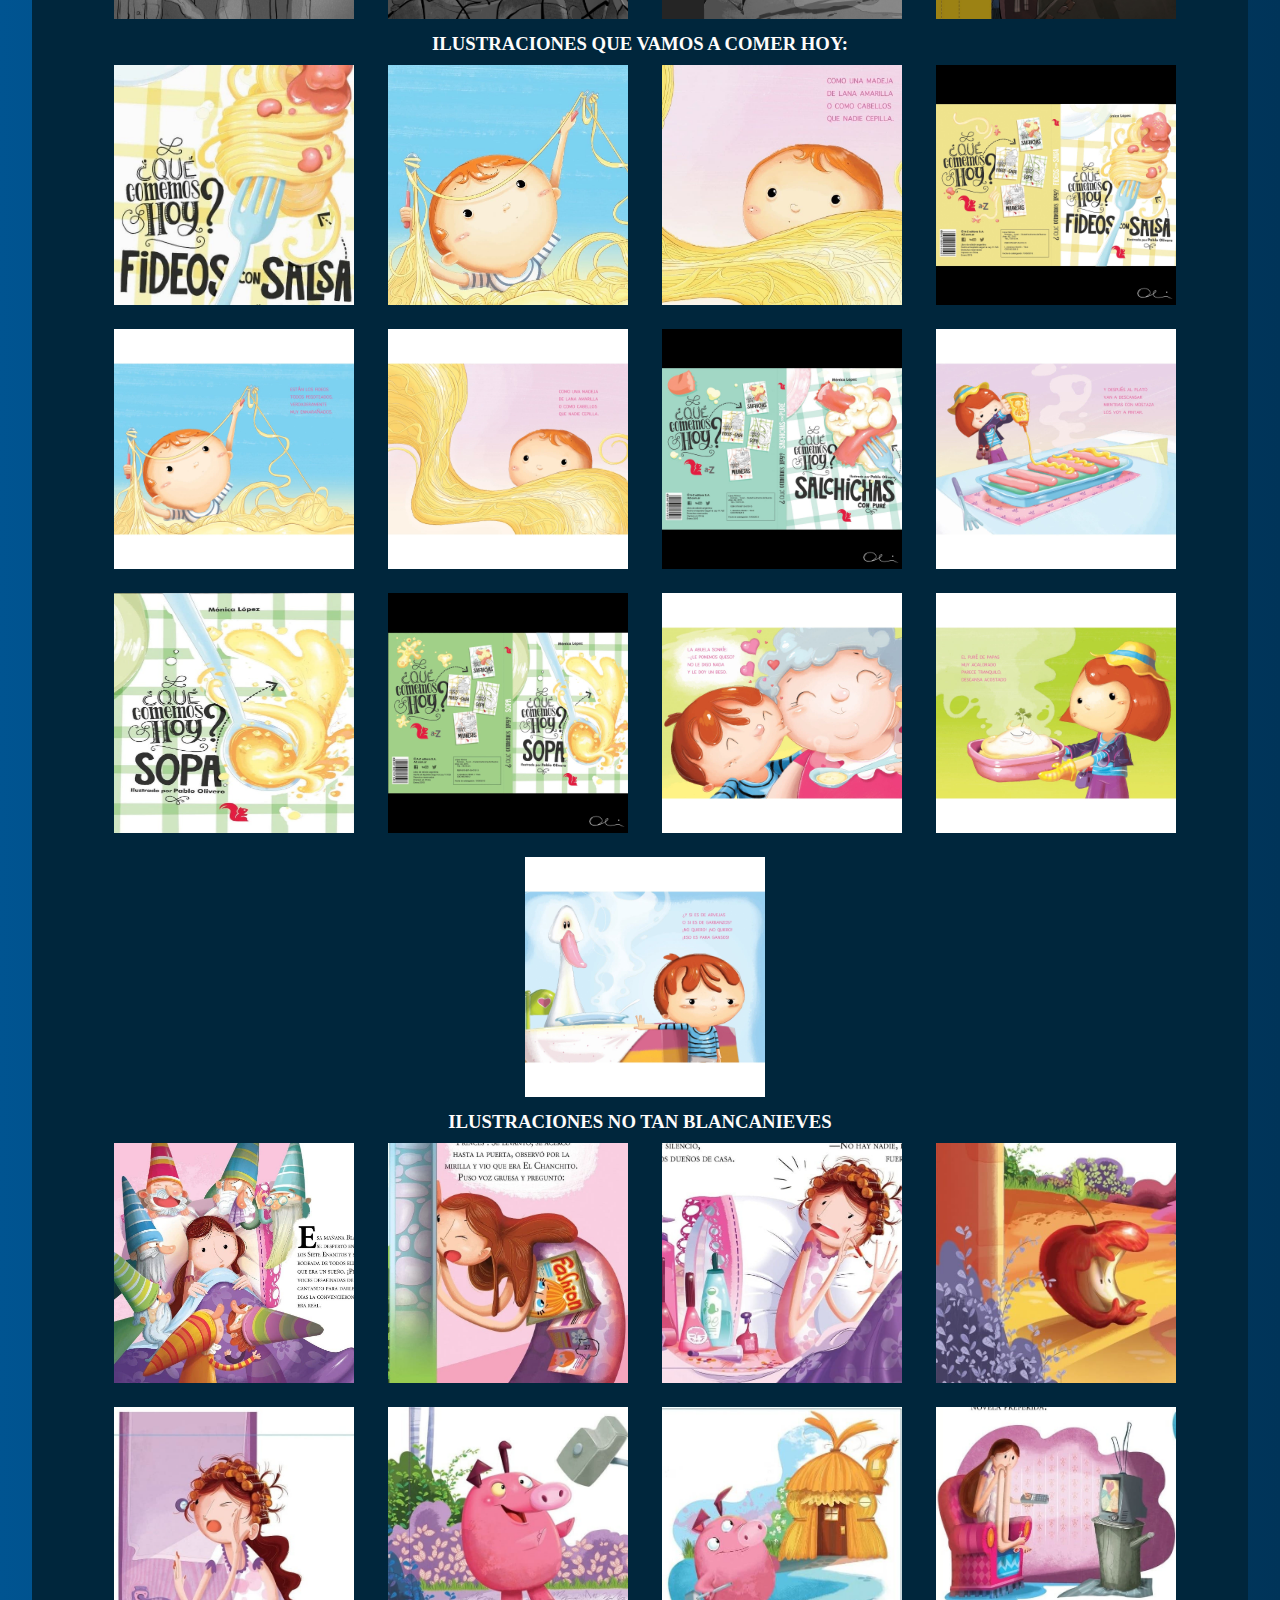
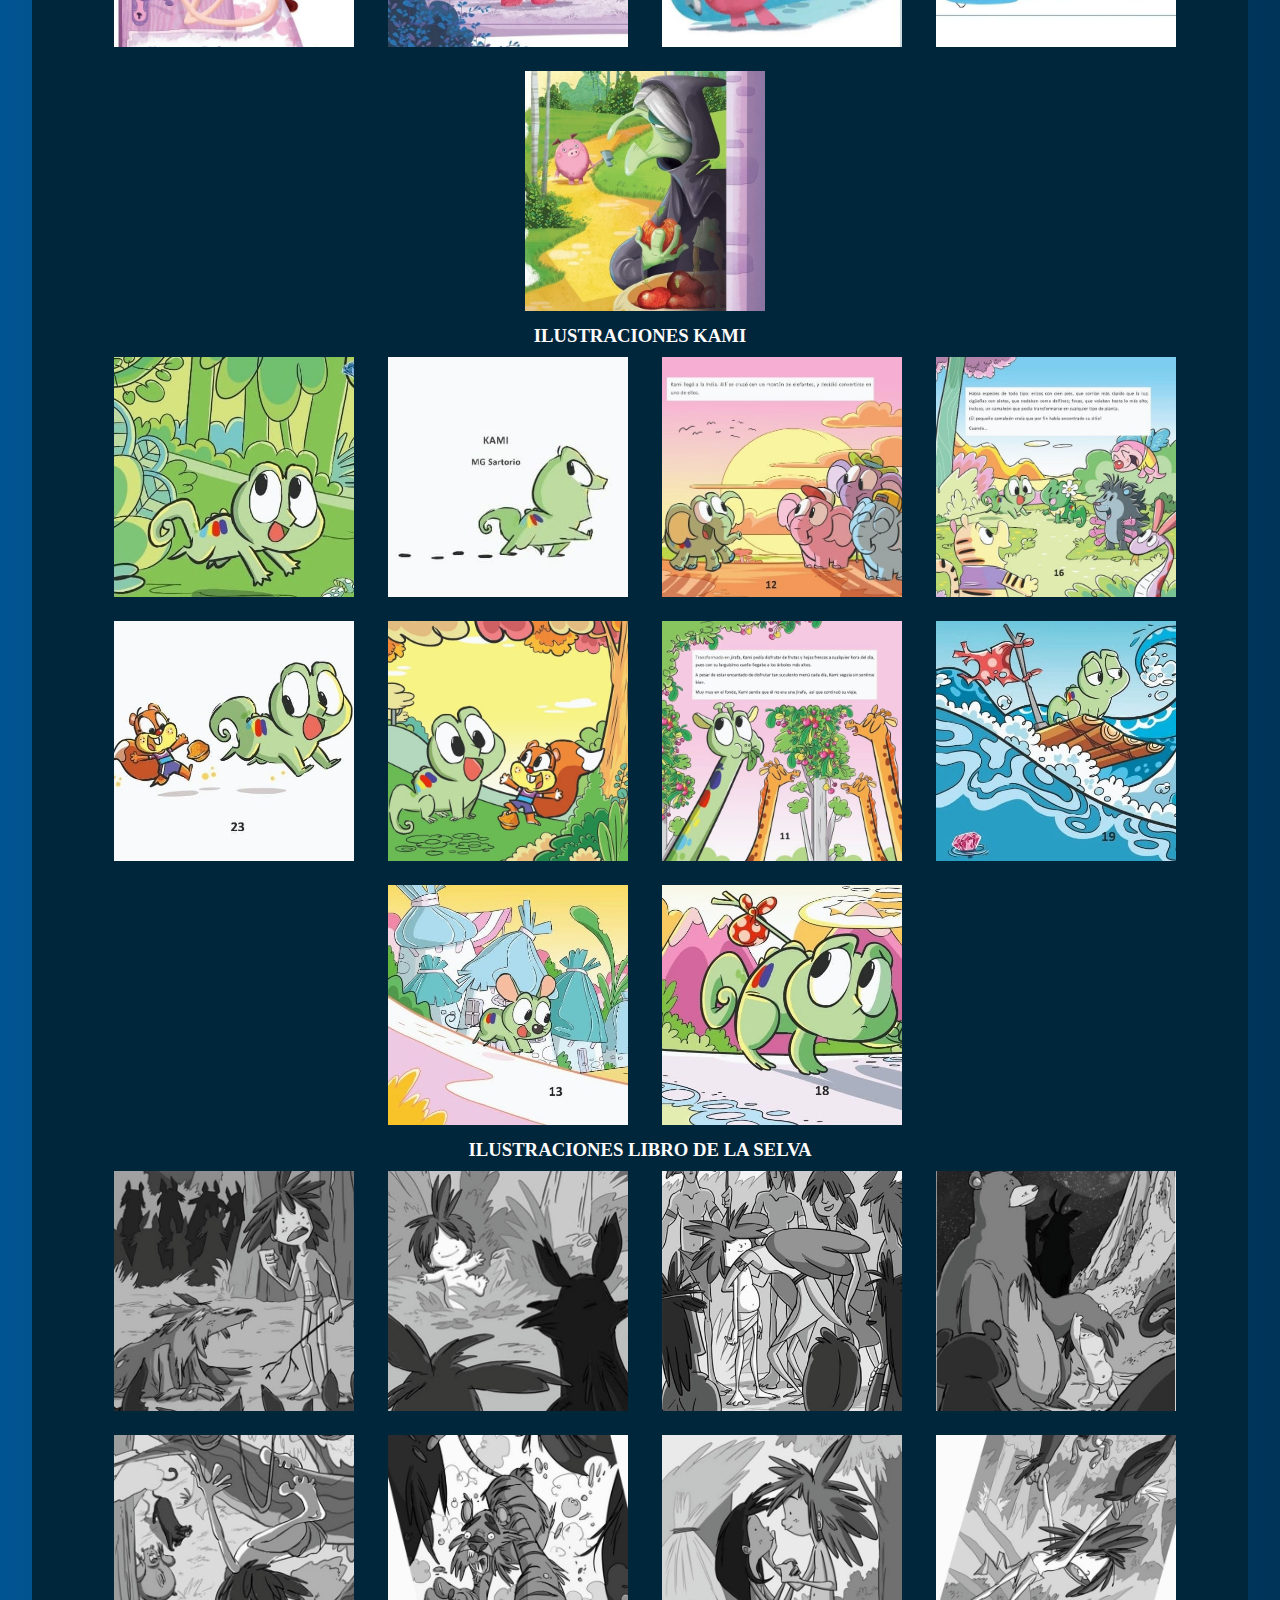
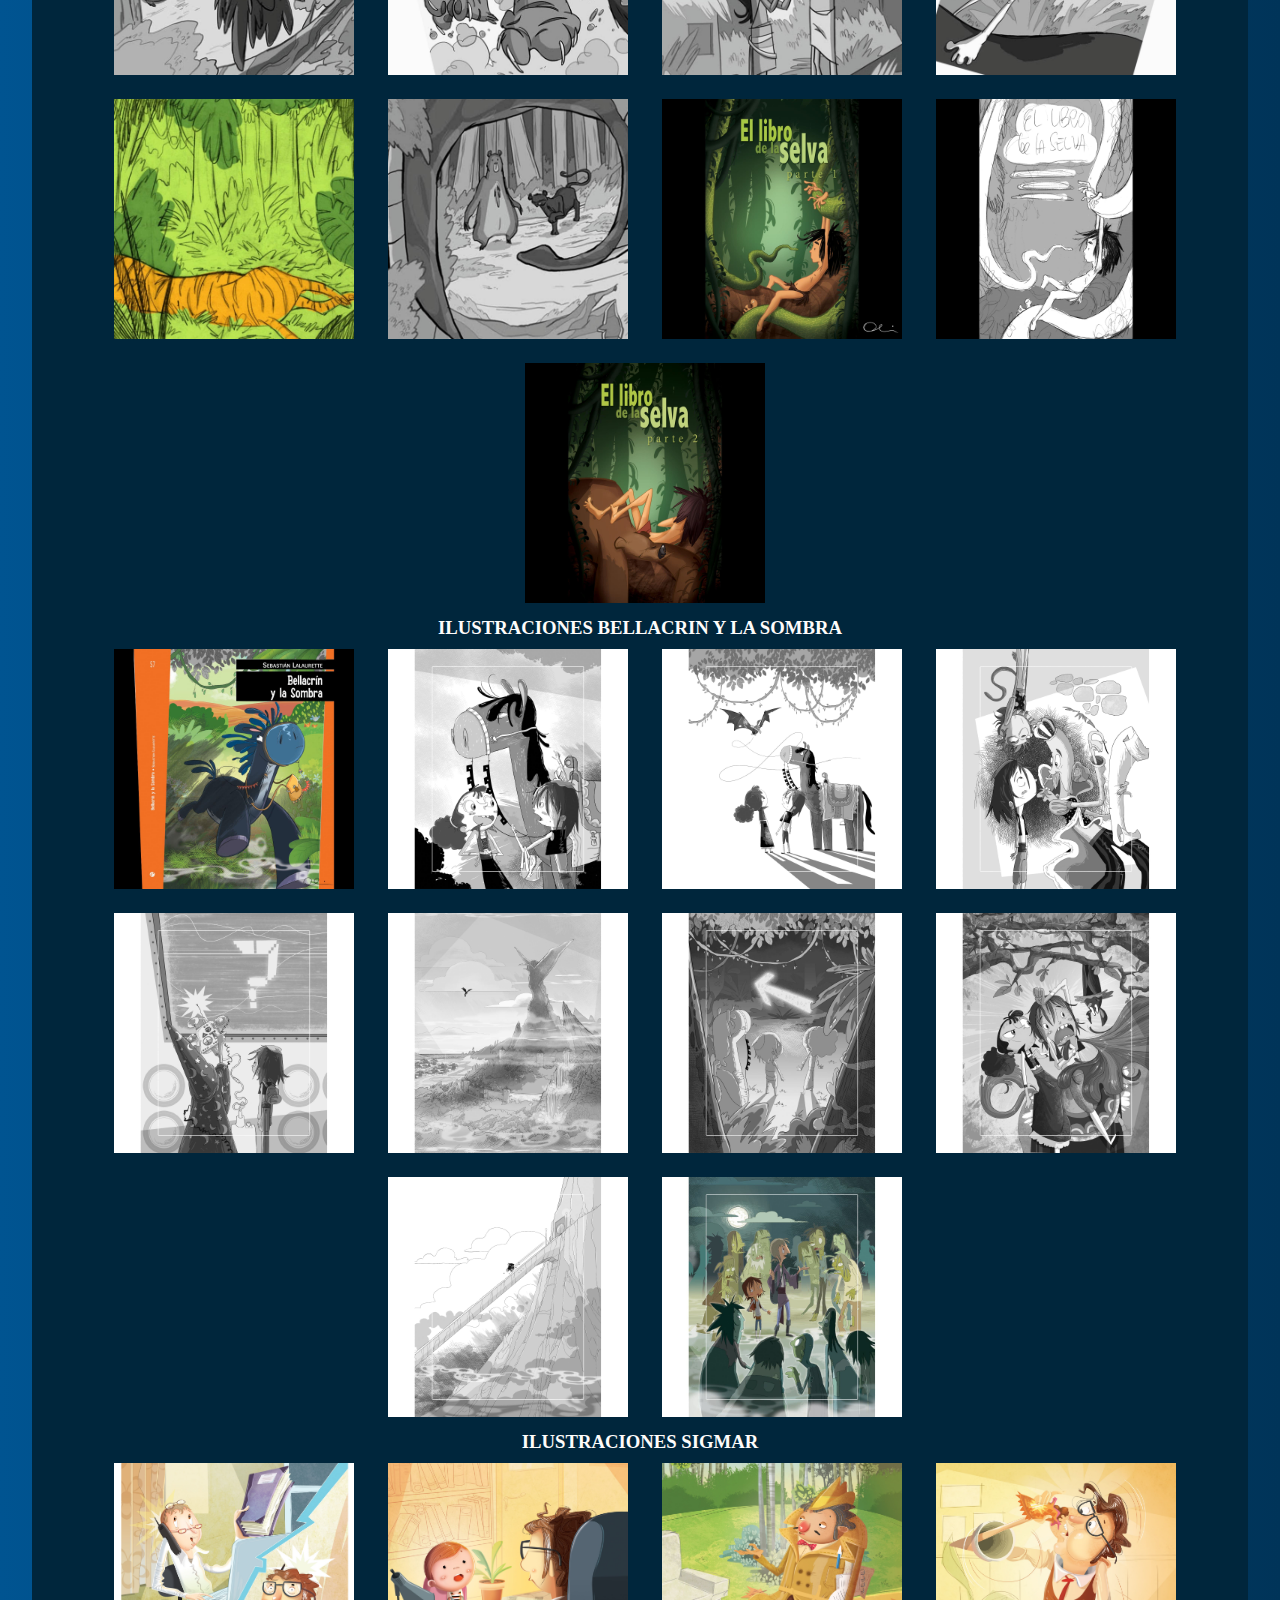
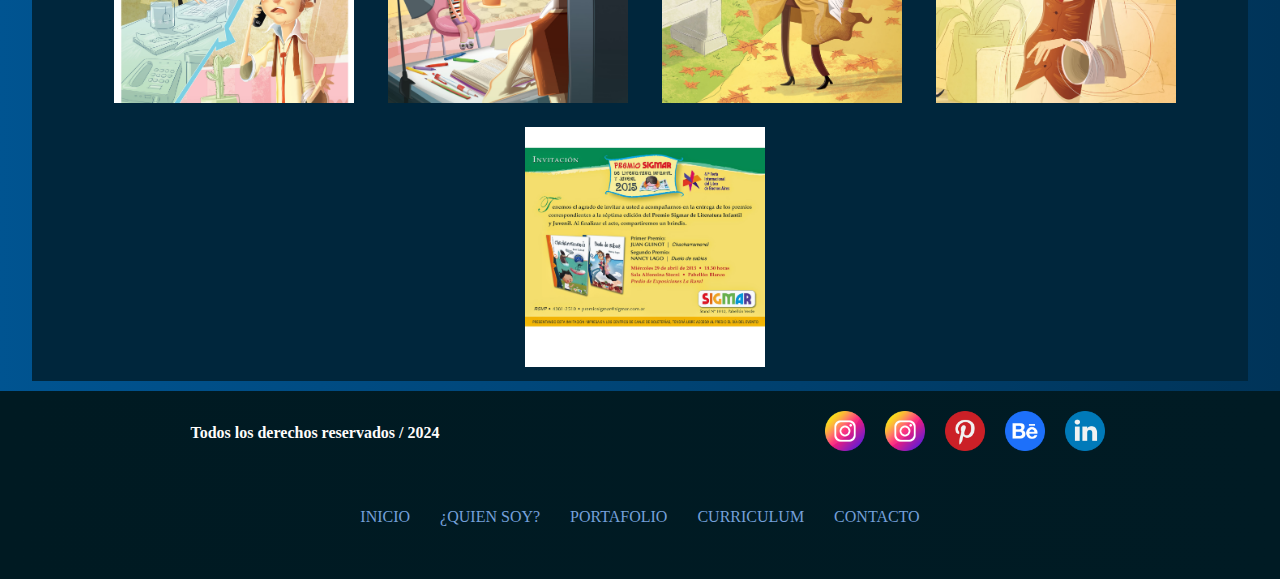
<file: pages/portfolio.html>
<!DOCTYPE html>
<html lang="es">
<head>
    <meta charset="UTF-8">
    <meta name="viewport" content="width=device-width, initial-scale=1.0">
    <meta name="description" content="el portafolio de OliIlustrador. Contiene las ilustraciones que con tanto trabajo Oli a realizado">
    <meta name="keywords" content="OliIlustrador, ilustrador, portfolio, dibujos, ilustraciones, dibujante, infantil, niños, libros, ilustrados, portafolio">
    <title>OliIlustrador portfolio page</title>
    <link href="https://cdn.jsdelivr.net/npm/bootstrap@5.3.2/dist/css/bootstrap.min.css" rel="stylesheet" integrity="sha384-T3c6CoIi6uLrA9TneNEoa7RxnatzjcDSCmG1MXxSR1GAsXEV/Dwwykc2MPK8M2HN" crossorigin="anonymous">
    <link rel="stylesheet" href="../css/style.css">
</head>
<body>
  <header>
    <nav class="navbar navbar-expand-lg nav_bar" data-bs-theme="dark">
      <div class="container-fluid">
        <a class="navbar-brand color" href="../index.html">OliIlustrador</a>
        <button class="navbar-toggler" type="button" data-bs-toggle="collapse" data-bs-target="#navbarSupportedContent" aria-controls="navbarSupportedContent" aria-expanded="false" aria-label="Toggle navigation">
          <span class="navbar-toggler-icon"></span>
        </button>
        <div class="collapse navbar-collapse" id="navbarSupportedContent">
          <ul class="navbar-nav me-auto mb-2 mb-lg-0 button_bootstrap ">
            <li class="nav-item dropdown">
              <a class="nav-link color" href="../index.html">INICIO</a>
            </li>
            <li class="nav-item">
              <a class="nav-link color" href="./quien_soy.html">¿QUIEN SOY?</a>
            </li>
            <li class="nav-item dropdown">
              <a class="nav-link color" href="./resume.html">CURRICULUM</a>
            </li>
            <li class="nav-item dropdown">
              <a class="nav-link is_active" href="./portfolio.html">PORTFOLIO</a>
            </li>
            <li class="nav-item dropdown">
              <a class="nav-link color" href="./contactos.html">CONTACTAME</a>
            </li>
            </li>
          </ul>
        </div>
      </div>
    </nav>
  </header>
    <main class = "main_portfolio">
        <h1 class = "title">PORTFOLIO</h1>
        
        <section class = "cards_port">
          
          <div class="card" style="width: 18rem;">
            <img src="../img/Imagenes/El-traje-del-emperador/IMG_20211228_080717_333.jpg" class="card-img-top" alt="seccion de ilustraciones para ediciones mandioca">
            <div class="card-body">
              <h2 class="card-title title_card">Ilustraciones para ediciones mandioca</h2>
              <p class="card-text">Oli ha hecho varias ilustraciones para ediciones mandioca</p>
              <a href="#ilustraciones_mandioca" class="btn btn-primary">Ir a ver</a>
            </div>
          </div>
          <div class="card" style="width: 18rem;">
            <img src="../img/Imagenes/Bellacrin-sombra/Bellacrin1.jpg" class="card-img-top" alt="seccion de ilustraciones infantiles">
            <div class="card-body">
              <h2 class="card-title title_card">Ilustraciones cuentos infantiles</h2>
              <p class="card-text">Ilustraciones para varios cuentos infantiles</p>
              <a href="#ilustraciones_independientes" class="btn btn-primary">Ir a ver</a>
            </div>
          </div>
          <div class="card" style="width: 18rem;">
            <img src="../img/Imagenes/MBPR/MBPR1.jpg" class="card-img-top" alt="seccion de direccion de mini beat power rockers">
            <div class="card-body">
              <h2 class="card-title title_card">Mini beat power rockers</h2>
              <p class="card-text">Oli fue el director de esta famosa serie transmitida por discovery kids</p>
              <a href="#direccion_mbpr" class="btn btn-primary">Ir a ver</a>
            </div>
          </div>
          <div class="card" style="width: 18rem;">
            <img src="../img/Imagenes/Bear-fight/Pelea_osos_b.jpg" class="card-img-top" alt="seccion de ilustraciones independientes">
            <div class="card-body">
              <h2 class="card-titl title_card">Ilustraciones independientes</h2>
              <p class="card-text">ilustraciones independientes hechas por oli ilustrador</p>
              <a href="#ilustraciones_cuentos" class="btn btn-primary">Ir a ver</a>
            </div>
          </div>
        </section>

        <div class="accordion accordeon_items">
          <div class="accordion-item" id="ilustraciones_mandioca">
            <h2 class="accordion-header">
              <button class="accordion-button" type="button" data-bs-toggle="collapse" data-bs-target="#collapseOne" aria-expanded="false" aria-controls="collapseOne">
                Ilustraciones mandioca
              </button>
            </h2>
            <div id="collapseOne" class="accordion-collapse collapse show" data-bs-parent="#accordionExample">
              <div class="accordion-body">
                <section class = "img_portfolio">
                  <h3>ILUSTRACION SEÑOR MANDIOCA:</h3>
                  <div>
                      <img src="../img/Imagenes/Ilustraciones-diversas/MandiocaLeñador1.jpg" alt="Ilustracion de un leñador  para ediciones mandioca 1">
                      <img src="../img/Imagenes/Ilustraciones-diversas/MandiocaLeñador2.jpg" alt="Ilustracion de un leñador  para ediciones mandioca 2">
                  </div>
                </section>
                <section class = "img_portfolio">
                  <h3>ILUSTRACIONES MANDIOCA MONSTER</h3>
                  <div>
                    <img src="../img/Imagenes/MandiocaMonster/Mandioca001a.jpg" alt="Ilustracion del monstruo del lago para ediciones mandioca 1">
                    <img src="../img/Imagenes/MandiocaMonster/Mandioca001b.jpg" alt="Ilustracion del monstruo del lago para ediciones mandioca 2">
                    <img src="../img/Imagenes/MandiocaMonster/Mandioca001d.jpg" alt="Ilustracion del monstruo del lago para ediciones mandioca 3">
                    <img src="../img/Imagenes/MandiocaMonster/Mandioca001e.jpg" alt="Ilustracion del monstruo del lago para ediciones mandioca 4">
                  </div>
                </section>
                <section class = "img_portfolio">
                  <h3>ILUSTRACIONES ARTE DE MENTIR</h3>
                  <div>
                    <img src="../img/Imagenes/el-arte-mentir/IMG_20211127_212117_219.jpg" alt="Ilustracion para el cuento infantil arte de mentir 1">
                    <img src="../img/Imagenes/el-arte-mentir/IMG_20211127_212117_331.jpg" alt="Ilustracion para el cuento infantil arte de mentir 2">
                    <img src="../img/Imagenes/el-arte-mentir/IMG_20211127_212117_389.jpg" alt="Ilustracion para el cuento infantil arte de mentir 3">
                    <img src="../img/Imagenes/el-arte-mentir/IMG_20211127_212117_583.jpg" alt="Ilustracion para el cuento infantil arte de mentir 4">
                    <img src="../img/Imagenes/el-arte-mentir/IMG_20211127_212117_666.jpg" alt="Ilustracion para el cuento infantil arte de mentir 5">
                    <img src="../img/Imagenes/el-arte-mentir/IMG_20211127_212117_784.jpg" alt="Ilustracion para el cuento infantil arte de mentir 6">
                    <img src="../img/Imagenes/el-arte-mentir/IMG_20211127_212117_848.jpg" alt="Ilustracion para el cuento infantil arte de mentir 7">
                    <img src="../img/Imagenes/el-arte-mentir/IMG_20211127_212117_890.jpg" alt="Ilustracion para el cuento infantil arte de mentir 8">
                    <img src="../img/Imagenes/el-arte-mentir/IMG_20211127_212117_985.jpg" alt="Ilustracion para el cuento infantil arte de mentir 9">
                    <img src="../img/Imagenes/el-arte-mentir/IMG_20211127_212117_848.jpg" alt="Ilustracion para el cuento infantil arte de mentir 10">
                    <img src="../img/Imagenes/el-arte-mentir/IMG_20211127_212118_024.jpg" alt="Ilustracion para el cuento infantil arte de mentir 11">
                  </div>
                </section>
                <section class = "img_portfolio">
                  <h3>ILUSTRACIONES NUEVO TRAJE DEL EMPERADOR</h3>
                  <div>
                    <img src="../img/Imagenes/El-traje-del-emperador/IMG_20211228_080717_209.jpg" alt="Ilustracion para el cuento infantil el nuevo traje del emperador 1">
                    <img src="../img/Imagenes/El-traje-del-emperador/IMG_20211228_080717_333.jpg" alt="Ilustracion para el cuento infantil el nuevo traje del emperador 2">
                    <img src="../img/Imagenes/El-traje-del-emperador/IMG_20211228_080717_394.jpg" alt="Ilustracion para el cuento infantil el nuevo traje del emperador 3">
                    <img src="../img/Imagenes/El-traje-del-emperador/IMG_20211228_080717_512.jpg" alt="Ilustracion para el cuento infantil el nuevo traje del emperador 4">
                    <img src="../img/Imagenes/El-traje-del-emperador/IMG_20211228_080717_553.jpg" alt="Ilustracion para el cuento infantil el nuevo traje del emperador 5">
                    <img src="../img/Imagenes/El-traje-del-emperador/IMG_20211228_080717_636.jpg" alt="Ilustracion para el cuento infantil el nuevo traje del emperador 6">
                    <img src="../img/Imagenes/El-traje-del-emperador/IMG_20211228_080717_583.jpg" alt="Ilustracion para el cuento infantil el nuevo traje del emperador 7">
                    <img src="../img/Imagenes/El-traje-del-emperador/IMG_20211228_080717_670.jpg" alt="Ilustracion para el cuento infantil el nuevo traje del emperador 8">
                    <img src="../img/Imagenes/El-traje-del-emperador/IMG_20211228_080717_731.jpg" alt="Ilustracion para el cuento infantil el nuevo traje del emperador 8">
                  </div>
                </section>
                <section class = "img_portfolio">
                  <h3>ILUSTRACIONES PANDA BAMBOO:</h3>
                  <div>
                      <img src="../img/Imagenes/Bamboo/Bamboo01a.jpg" alt="Dibujo panda bamboo 1">
                      <img src="../img/Imagenes/Bamboo/Bamboo01b.jpg" alt="Dibujo panda bamboo 2">
                      <img src="../img/Imagenes/Bamboo/Bamboo01c.jpg" alt="Dibujo panda bamboo 3">
                      <img src="../img/Imagenes/Bamboo/Bamboo01d.jpg" alt="Dibujo panda bamboo 4">
                      <img src="../img/Imagenes/Bamboo/Bamboo01e.jpg" alt="Dibujo panda bamboo 5">
                      <img src="../img/Imagenes/Bamboo/Bamboo01f.jpg" alt="Dibujo panda bamboo 6">
                  </div>
              </section>
              </div>
            </div>
          </div>
          <div class="accordion-item" id="ilustraciones_independientes">
            <h2 class="accordion-header">
              <button class="accordion-button collapsed" type="button" data-bs-toggle="collapse" data-bs-target="#collapseTwo" aria-expanded="false" aria-controls="collapseTwo">
                Ilustraciones independientes
              </button>
            </h2>
            <div id="collapseTwo" class="accordion-collapse collapse" data-bs-parent="#accordionExample">
              <div class="accordion-body">
                <section class = "img_portfolio">
                  <h3>ILUSTRACIONES CARTELES</h3>
                  <div>
                    <img src="../img/Imagenes/Carteles_oli/batman-cartel.jpg" alt="carteles promocionales realizados por oli ilustrador 1">
                    <img src="../img/Imagenes/Carteles_oli/lobo-cartel.jpg" alt="carteles promocionales realizados por oli ilustrador 2">
                    <img src="../img/Imagenes/Carteles_oli/lobo-cartel16.jpg" alt="carteles promocionales realizados por oli ilustrador 3">
                  </div>
              </section>
              <section class = "img_portfolio">
                <h3>ILUSTRACIONES BEAR FIGHT</h3>
                <div>
                  <img src="../img/Imagenes/Bear-fight/BearFight02.jpg" alt="ilustracion infantil de dos osos peleando 1">
                  <img src="../img/Imagenes/Bear-fight/Pelea_osos_a.jpg" alt="ilustracion infantil de dos osos peleando 2">
                  <img src="../img/Imagenes/Bear-fight/Pelea_osos_b.jpg" alt="ilustracion infantil de dos osos peleando 3">
                </div>
              </section>
              <section class = "img_portfolio">
                <h3>ILUSTRACIONES LIFE STRIKES AGAIN</h3>
                <div>
                  <img src="../img/Imagenes/LSA/IMG-20220619-WA0000.jpg" alt="ilustracion life strikes again 1">
                  <img src="../img/Imagenes/LSA/IMG-20220619-WA0001.jpg" alt="ilustracion life strikes again 2">
                  <img src="../img/Imagenes/LSA/IMG-20220619-WA0002.jpg" alt="ilustracion life strikes again 3">
                </div>
              </section>
              <section class = "img_portfolio">
                <h3>ILUSTRACIONES CARATULAS</h3>
                <div>
                  <img src="../img/Imagenes/caratulas/Carátulas1a.jpg" alt="caratulas realizadas por oli ilustrador 1">
                  <img src="../img/Imagenes/caratulas/Carátulas1b.jpg" alt="caratulas realizadas por oli ilustrador 2">
                  <img src="../img/Imagenes/caratulas/Carátulas1c.jpg" alt="caratulas realizadas por oli ilustrador 3">
                  <img src="../img/Imagenes/caratulas/Carátulas1d.jpg" alt="caratulas realizadas por oli ilustrador 4">
                </div>
            </section>
            <section class = "img_portfolio">
              <h3>ILUSTRACIONES DIVERSAS:</h3>
              <div>
                  <img src="../img/Imagenes/Ilustraciones-diversas/CristóbalColón.jpg" alt="Ilustracion infantil de cristobal colon">
                  <img src="../img/Imagenes/Ilustraciones-diversas/Bambino&Mostro.jpg" alt="Ilustracion infantil de un niño y un monstruo">
                  <img src="../img/Imagenes/Ilustraciones-diversas/DiegoM.jpg" alt="Ilustracion infantil de diego maradona">
                  <img src="../img/Imagenes/Ilustraciones-diversas/El Templario.jpg" alt="Ilustracion infantil de un templario">
                  <img src="../img/Imagenes/Ilustraciones-diversas/Esperto de Metitazione.jpg" alt="Ilustracion infantil de un conejo rodeado de lobos">
                  <img src="../img/Imagenes/Ilustraciones-diversas/IMG-20210404-WA0009.jpg" alt="Ilustracion infantil de un viajero">
                  <img src="../img/Imagenes/Ilustraciones-diversas/IMG-20210604-WA0000.jpg" alt="Ilustracion infantil de un niño con su cobayo">
                  <img src="../img/Imagenes/Ilustraciones-diversas/IMG-20210607-WA0088.jpg" alt="Ilustracion infantil de el mago de oz">
                  <img src="../img/Imagenes/Ilustraciones-diversas/IMG-20210618-WA0007.jpg" alt="Ilustracion infantil de la carrera de una tortuga con una liebre">
                  <img src="../img/Imagenes/Ilustraciones-diversas/IMG-20210618-WA0008.jpg" alt="Ilustracion infantil de 3 animales aventureros">
                  <img src="../img/Imagenes/Ilustraciones-diversas/IMG-20210709-WA0033.jpg" alt="Ilustracion infantil de un velatorio">
                  <img src="../img/Imagenes/Ilustraciones-diversas/IMG-20210709-WA0035.jpg" alt="Ilustracion infantil de un pajaro en la tormenta">
                  <img src="../img/Imagenes/Ilustraciones-diversas/IMG-20210709-WA0036.jpg" alt="Ilustracion infantil de un pajaro rodeado de gatos">
                  <img src="../img/Imagenes/Ilustraciones-diversas/IMG-20210725-WA0046.jpg" alt="Ilustracion infantil de los viajeros 1">
                  <img src="../img/Imagenes/Ilustraciones-diversas/IMG-20210725-WA0047.jpg" alt="Ilustracion infantil de los viajeros 2">
                  <img src="../img/Imagenes/Ilustraciones-diversas/IMG-20210819-WA0130.jpg" alt="Ilustracion infantil de el principito">
                  <img src="../img/Imagenes/Ilustraciones-diversas/IMG-20210819-WA0131.jpg" alt="Ilustracion infantil con estilo de pelicula de espias de 1960">
                  <img src="../img/Imagenes/Ilustraciones-diversas/IMG-20210821-WA0020.jpg" alt="Ilustracion infantil de robin hood como un zorro">
                  <img src="../img/Imagenes/Ilustraciones-diversas/IMG-20210821-WA0021.jpg" alt="Ilustracion infantil de un hamster como capitan de tripulacion">
                  <img src="../img/Imagenes/Ilustraciones-diversas/IMG-20210822-WA0001.jpg" alt="Ilustracion infantil de dos niños buceando mientras buscan un tesoro">
                  <img src="../img/Imagenes/Ilustraciones-diversas/IMG-20210906-WA0183.jpg" alt="Ilustracion infantil de un elefante de color rojo">
                  <img src="../img/Imagenes/Ilustraciones-diversas/IMG-20210906-WA0205.jpg" alt="Ilustracion infantil de 3 templarios">
                  <img src="../img/Imagenes/Ilustraciones-diversas/IMG-20210906-WA0206.jpg" alt="Ilustracion infantil de un niño rezando en su habitacion">
                  <img src="../img/Imagenes/Ilustraciones-diversas/IMG-20221017-WA0039.jpg" alt="Ilustracion infantil de una tortuga y una liebre">
                  <img src="../img/Imagenes/Ilustraciones-diversas/SantillanaBrasil1.jpg" alt="Ilustracion infantil de niños en la escuela 1">
                  <img src="../img/Imagenes/Ilustraciones-diversas/SantillanaBrasil2.jpg" alt="Ilustracion infantil de niños en la escuela 2">
                  <img src="../img/Imagenes/Ilustraciones-diversas/RobinLocksley.jpg" alt="Ilustracion infantil de robin de locksley">
              </div>
            </section>
            </div>
          </div>
          <div class="accordion-item "id="direccion_mbpr">
            <h2 class="accordion-header">
              <button class="accordion-button collapsed" type="button" data-bs-toggle="collapse" data-bs-target="#collapseThree" aria-expanded="false" aria-controls="collapseThree">
                Direccion mini beat power rockers
              </button>
            </h2>
            <div id="collapseThree" class="accordion-collapse collapse" data-bs-parent="#accordionExample">
              <div class="accordion-body">
                <section class = "img_portfolio">
                  <h3>DIRECCION MINI BEAT POWER ROCKERS</h3>
                  <div>
                    <img src="../img/Imagenes/MBPR/MBPR1.jpg" alt="frame de la serie infantil mini beat power rockers 1">
                    <img src="../img/Imagenes/MBPR/MBPR2.jpg" alt="frame de la serie infantil mini beat power rockers 2">
                    <img src="../img/Imagenes/MBPR/MBPR3.jpg" alt="frame de la serie infantil mini beat power rockers 3">
                    <img src="../img/Imagenes/MBPR/MBPR4.jpg" alt="frame de la serie infantil mini beat power rockers 4">
                    <img src="../img/Imagenes/MBPR/MBPR5.jpg" alt="frame de la serie infantil mini beat power rockers 5">
                    <img src="../img/Imagenes/MBPR/MBPR6.jpg" alt="frame de la serie infantil mini beat power rockers 6">
                    <img src="../img/Imagenes/MBPR/MBPR7.jpg" alt="frame de la serie infantil mini beat power rockers 7">
                  </div>
                </section>
                
              </div>
            </div>
          </div>
          <div class="accordion-item" id="ilustraciones_cuentos">
            <h2 class="accordion-header">
              <button class="accordion-button collapsed" type="button" data-bs-toggle="collapse" data-bs-target="#collapseFour" aria-expanded="false" aria-controls="collapseFour">
                Ilustraciones para cuentos infantiles
              </button>
            </h2>
            <div id="collapseFour" class="accordion-collapse collapse" data-bs-parent="#accordionExample">
              <div class="accordion-body">
                <section class = "img_portfolio">
                  <h3>ILUSTRACIONES PARA EL CUENTO BARRIO DE TANGO:</h3>
                  <div>
                      <img src="../img/Imagenes/Barrio_de_tango/BarrioTango01.jpg" alt="ilustracion para el cuento infantil barrio de tango 1">
                      <img src="../img/Imagenes/Barrio_de_tango/BarrioTango02.jpg" alt="ilustracion para el cuento infantil barrio de tango 2">
                      <img src="../img/Imagenes/Barrio_de_tango/BarrioTango03.jpg" alt="ilustracion para el cuento infantil barrio de tango 3">
                      <img src="../img/Imagenes/Barrio_de_tango/BarrioTango04.jpg" alt="ilustracion para el cuento infantil barrio de tango 4">
                  </div>
              </section>
              <section class = "img_portfolio">
                <h3>ILUSTRACIONES QUE VAMOS A COMER HOY:</h3>
                <div>
                  <img src="../img/Imagenes/que_com_hoy/Fideos-salsa.jpg" alt="Ilustracion de fideos con salsa 1">
                  <img src="../img/Imagenes/que_com_hoy/Fideos.jpg" alt="Ilustracion de fideos con salsa 2">
                  <img src="../img/Imagenes/que_com_hoy/Fideos (2).jpg" alt="Ilustracion de fideos con salsa 3">
                  <img src="../img/Imagenes/que_com_hoy/fideos2.jpg" alt="Ilustracion de fideos con salsa 4">
                  <img src="../img/Imagenes/que_com_hoy/FIDEOOS.jpg" alt="Ilustracion de fideos con salsa 5">
                  <img src="../img/Imagenes/que_com_hoy/FIDEOOS2.jpg" alt="Ilustracion de fideos con salsa 6">
                  <img src="../img/Imagenes/que_com_hoy/Salchicha.jpg" alt="Ilustracion de salchichas 1">
                  <img src="../img/Imagenes/que_com_hoy/Salchicha3.jpg" alt="Ilustracion de salchichas 2">
                  <img src="../img/Imagenes/que_com_hoy/SOPA.jpg" alt="Ilustracion de sopa 1">
                  <img src="../img/Imagenes/que_com_hoy/Sopa (2).jpg" alt="Ilustracion de sopa 2">
                  <img src="../img/Imagenes/que_com_hoy/pure.jpg" alt="Ilustracion de pure 1">
                  <img src="../img/Imagenes/que_com_hoy/PuredePapas.jpg" alt="Ilustracion de pure 2">
                  <img src="../img/Imagenes/que_com_hoy/IMG-20210906-WA0142.jpg" alt="Ilustracion de pure 3">
                </div>
            </section>
      
      
      
      
      <section class = "img_portfolio">
        <h3>ILUSTRACIONES NO TAN BLANCANIEVES</h3>
        <div>
          <img src="../img/Imagenes/No-tan-blancanieves/IMG_20211031_102821_702.jpg" alt="Ilustracion infantil para el cuento no tan blancanieves 1">
          <img src="../img/Imagenes/No-tan-blancanieves/IMG_20211031_102822_125.jpg" alt="Ilustracion infantil para el cuento no tan blancanieves 2">
          <img src="../img/Imagenes/No-tan-blancanieves/IMG_20211031_102821_843.jpg" alt="Ilustracion infantil para el cuento no tan blancanieves 3">
          <img src="../img/Imagenes/No-tan-blancanieves/IMG_20211031_102822_164.jpg" alt="Ilustracion infantil para el cuento no tan blancanieves 4">
          <img src="../img/Imagenes/No-tan-blancanieves/IMG_20211031_102821_889.jpg" alt="Ilustracion infantil para el cuento no tan blancanieves 5">
          <img src="../img/Imagenes/No-tan-blancanieves/IMG_20211031_102821_990.jpg" alt="Ilustracion infantil para el cuento no tan blancanieves 6">
          <img src="../img/Imagenes/No-tan-blancanieves/notan.jpg" alt="Ilustracion infantil para el cuento no tan blancanieves 7">
          <img src="../img/Imagenes/No-tan-blancanieves/IMG_20211031_102822_028.jpg" alt="Ilustracion infantil para el cuento no tan blancanieves 8">
          <img src="../img/Imagenes/No-tan-blancanieves/IMG_20211031_102822_099.jpg" alt="Ilustracion infantil para el cuento no tan blancanieves 9">
        </div>
      </section>
      
      
      <section class = "img_portfolio">
        <h3>ILUSTRACIONES KAMI</h3>
        <div>
          <img src="../img/Imagenes/Kami/IMG_20211205_100039_417.jpg" alt="Ilustracion para el cuento infantil kami 1">
          <img src="../img/Imagenes/Kami/IMG_20211205_100039_513.jpg" alt="Ilustracion para el cuento infantil kami 2">
          <img src="../img/Imagenes/Kami/IMG_20211205_100039_563.jpg" alt="Ilustracion para el cuento infantil kami 3">
          <img src="../img/Imagenes/Kami/IMG_20211205_100039_634.jpg" alt="Ilustracion para el cuento infantil kami 4">
          <img src="../img/Imagenes/Kami/IMG_20211205_100039_725.jpg" alt="Ilustracion para el cuento infantil kami 5">
          <img src="../img/Imagenes/Kami/IMG_20211205_100039_764.jpg" alt="Ilustracion para el cuento infantil kami 6">
          <img src="../img/Imagenes/Kami/IMG_20211205_100039_801.jpg" alt="Ilustracion para el cuento infantil kami 7">
          <img src="../img/Imagenes/Kami/IMG_20211205_100039_831.jpg" alt="Ilustracion para el cuento infantil kami 8">
          <img src="../img/Imagenes/Kami/IMG_20211205_100039_876.jpg" alt="Ilustracion para el cuento infantil kami 9">
          <img src="../img/Imagenes/Kami/IMG_20211205_100039_910.jpg" alt="Ilustracion para el cuento infantil kami 10">
        </div>
      </section>
      <section class = "img_portfolio">
        <h3>ILUSTRACIONES LIBRO DE LA SELVA</h3>
        <div>
          <img src="../img/Imagenes/libro_selva/IMG_20211112_075644_817.jpg" alt="Ilustracion infantil para una adaptacion del libro de la selva 1">
          <img src="../img/Imagenes/libro_selva/IMG_20211112_075645_044.jpg" alt="Ilustracion infantil para una adaptacion del libro de la selva 2">
          <img src="../img/Imagenes/libro_selva/IMG_20211112_075645_134.jpg" alt="Ilustracion infantil para una adaptacion del libro de la selva 3">
          <img src="../img/Imagenes/libro_selva/IMG_20211112_075645_258.jpg" alt="Ilustracion infantil para una adaptacion del libro de la selva 4">
          <img src="../img/Imagenes/libro_selva/IMG_20211112_075645_377.jpg" alt="Ilustracion infantil para una adaptacion del libro de la selva 5">
          <img src="../img/Imagenes/libro_selva/IMG_20211112_075645_522.jpg" alt="Ilustracion infantil para una adaptacion del libro de la selva 6">
          <img src="../img/Imagenes/libro_selva/IMG_20211112_075645_557.jpg" alt="Ilustracion infantil para una adaptacion del libro de la selva 7">
          <img src="../img/Imagenes/libro_selva/IMG_20211112_075645_586.jpg" alt="Ilustracion infantil para una adaptacion del libro de la selva 8">
          <img src="../img/Imagenes/libro_selva/IMG_20211112_075645_610.jpg" alt="Ilustracion infantil para una adaptacion del libro de la selva 9">
          <img src="../img/Imagenes/libro_selva/IMG_20211112_075645_641.jpg" alt="Ilustracion infantil para una adaptacion del libro de la selva 10">
          <img src="../img/Imagenes/libro_selva/IMG-20210906-WA0184.jpg" alt="Ilustracion infantil para una adaptacion del libro de la selva 11">
          <img src="../img/Imagenes/libro_selva/IMG-20210906-WA0185.jpg" alt="Ilustracion infantil para una adaptacion del libro de la selva 12">
          <img src="../img/Imagenes/libro_selva/IMG-20210906-WA0186.jpg" alt="Ilustracion infantil para una adaptacion del libro de la selva 13">
        </div>
      </section>
      <section class = "img_portfolio">
        <h3>ILUSTRACIONES BELLACRIN Y LA SOMBRA</h3>
        <div>
          <img src="../img/Imagenes/Bellacrin-sombra/Bellacrin1.jpg" alt="Ilustracion para el cuento infantil bellacrin y la sombra 1">
          <img src="../img/Imagenes/Bellacrin-sombra/Bellacrin2.jpg" alt="Ilustracion para el cuento infantil bellacrin y la sombra 2">
          <img src="../img/Imagenes/Bellacrin-sombra/Bellacrin3.jpg" alt="Ilustracion para el cuento infantil bellacrin y la sombra 3">
          <img src="../img/Imagenes/Bellacrin-sombra/Bellacrin4.jpg" alt="Ilustracion para el cuento infantil bellacrin y la sombra 4">
          <img src="../img/Imagenes/Bellacrin-sombra/Bellacrin5.jpg" alt="Ilustracion para el cuento infantil bellacrin y la sombra 5">
          <img src="../img/Imagenes/Bellacrin-sombra/Bellacrin6.jpg" alt="Ilustracion para el cuento infantil bellacrin y la sombra 6">
          <img src="../img/Imagenes/Bellacrin-sombra/Bellacrin7.jpg" alt="Ilustracion para el cuento infantil bellacrin y la sombra 7">
          <img src="../img/Imagenes/Bellacrin-sombra/Bellacrin8.jpg" alt="Ilustracion para el cuento infantil bellacrin y la sombra 8">
          <img src="../img/Imagenes/Bellacrin-sombra/Bellacrin9.jpg" alt="Ilustracion para el cuento infantil bellacrin y la sombra 9">
          <img src="../img/Imagenes/Bellacrin-sombra/Bellacrin91.jpg" alt="Ilustracion para el cuento infantil bellacrin y la sombra 10">
        </div>
    </section>
      
      
      <section class = "img_portfolio">
        <h3>ILUSTRACIONES SIGMAR</h3>
        <div>
          <img src="../img/Imagenes/Sigmar/Sigmar20151.jpg" alt="Ilustracion infantil para cuento de sigmar 1">
          <img src="../img/Imagenes/Sigmar/Sigmar20152.jpg" alt="Ilustracion infantil para cuento de sigmar 2">
          <img src="../img/Imagenes/Sigmar/Sigmar20153.jpg" alt="Ilustracion infantil para cuento de sigmar 3">
          <img src="../img/Imagenes/Sigmar/Sigmar20154.jpg" alt="Ilustracion infantil para cuento de sigmar 4">
          <img src="../img/Imagenes/Sigmar/Sigmar20155.jpg" alt="Ilustracion infantil para cuento de sigmar 5" class="certificado_sig">
        </div>
      </section>
              </div>
            </div>
          </div>
        </div>
</main>

<footer class = "footer">
  <div>
    <h2>Todos los derechos reservados / 2024</h2>
  </div>
  
  <div class="redes_block">
    <a href="https://www.instagram.com/oli_ilustrador/?hl=es" target="_blank"><img src="../img/Logos/instagram.png" alt="instagram de oli ilustrador"></a>
    <a href="https://www.instagram.com/fiesta.oli/" target="_blank"><img src="../img/Logos/instagram.png" alt="instagram del emprendimiento de tu nombre feliz, por oli ilustrador"></a>
    <a href="https://ar.pinterest.com/oliilustrador/" target="_blank"><img src="../img/Logos/pinterest.png" alt="pinterest de oli ilustrador"></a>
    <a href="https://www.behance.net/ARTofOLI" target="_blank"><img src="../img/Logos/behance.png" alt="behance de oli ilustrador"></a>
    <a href="https://ar.linkedin.com/in/pablo-olivero-565a4311?original_referer=https%3A%2F%2Fwww.google.com%2F" target="_blank"><img src="../img/Logos/linkedin.png" alt="linkedin de oli ilustrador"></a>
  </div>
  <div class="libr_pages">
    <a href="../index.html">INICIO</a>
    <a href="./quien_soy.html">¿QUIEN SOY?</a>
    <a href="./portfolio.html">PORTAFOLIO</a>
    <a href="./resume.html">CURRICULUM</a>
    <a href="./contactos.html">CONTACTO</a>
  </div>
</footer>

    <script src="https://cdn.jsdelivr.net/npm/bootstrap@5.3.2/dist/js/bootstrap.bundle.min.js" integrity="sha384-C6RzsynM9kWDrMNeT87bh95OGNyZPhcTNXj1NW7RuBCsyN/o0jlpcV8Qyq46cDfL" crossorigin="anonymous"></script>
</body>
</html>
</file>
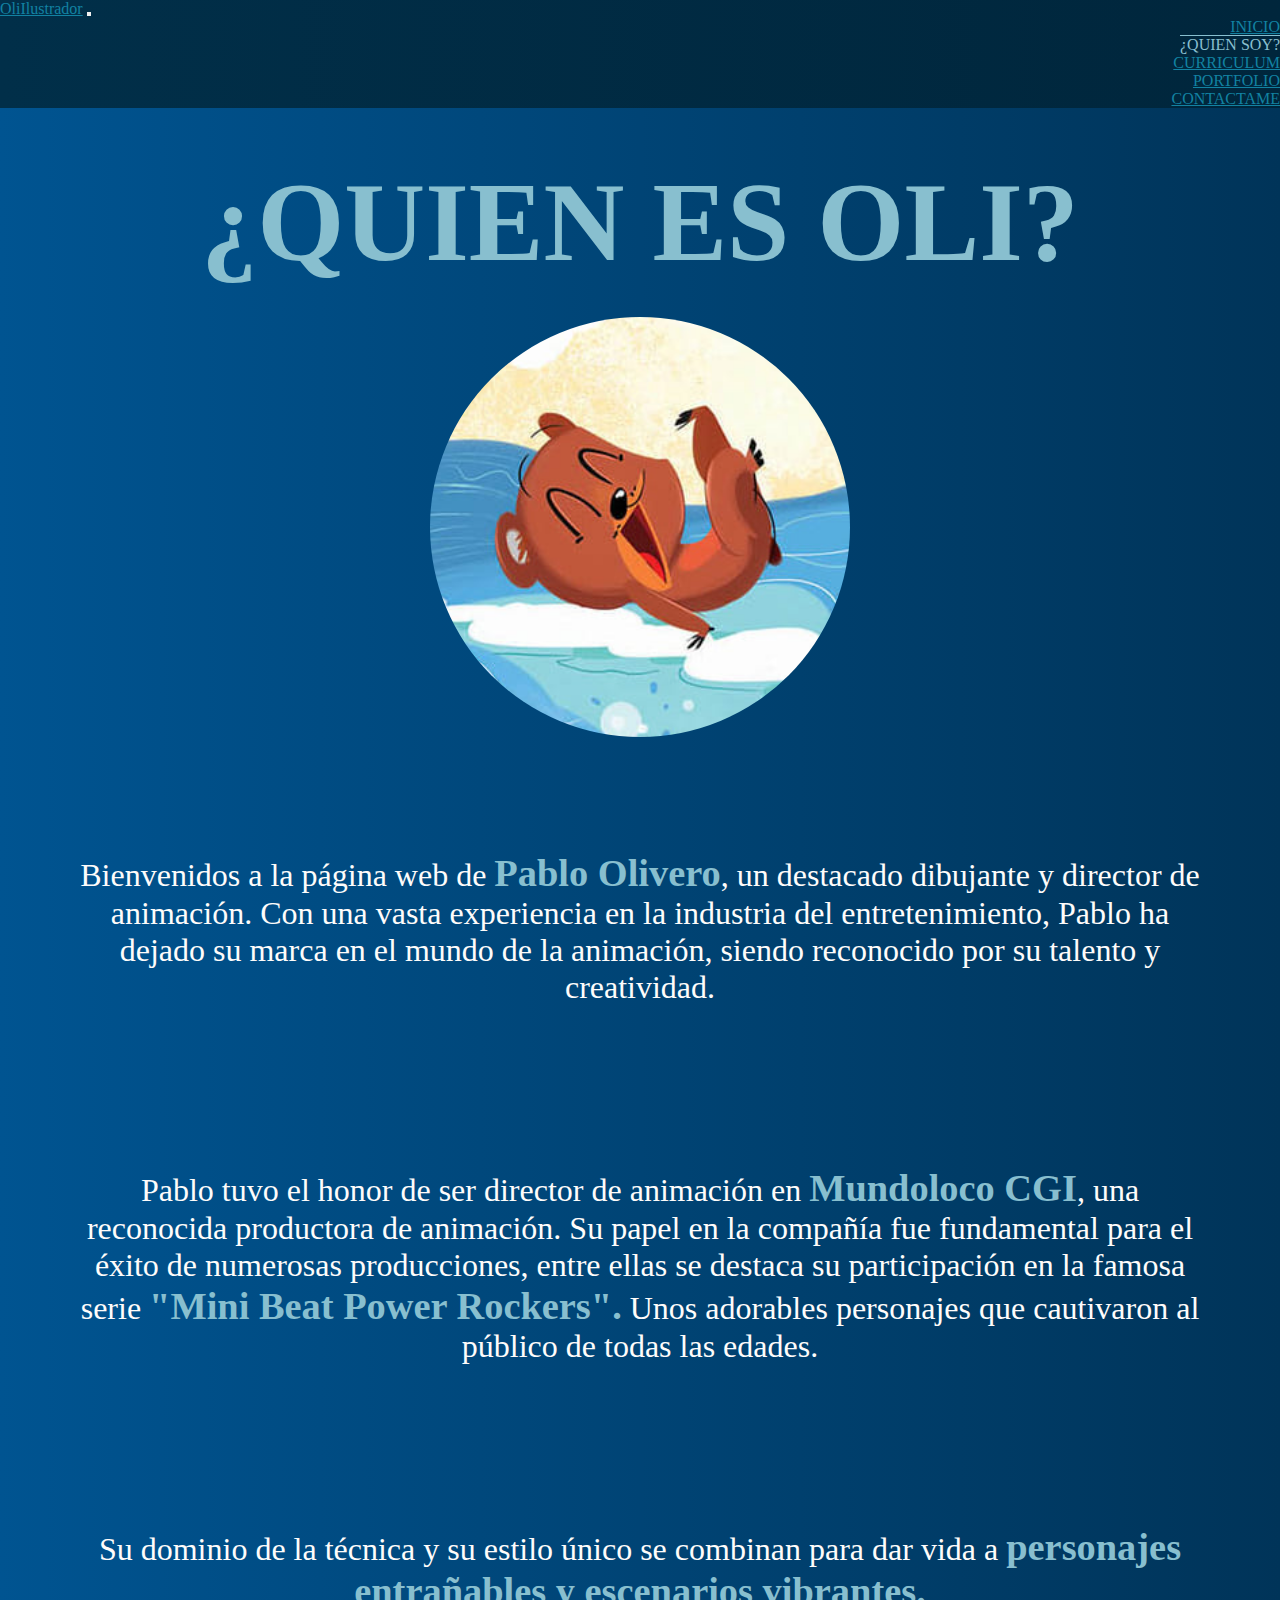
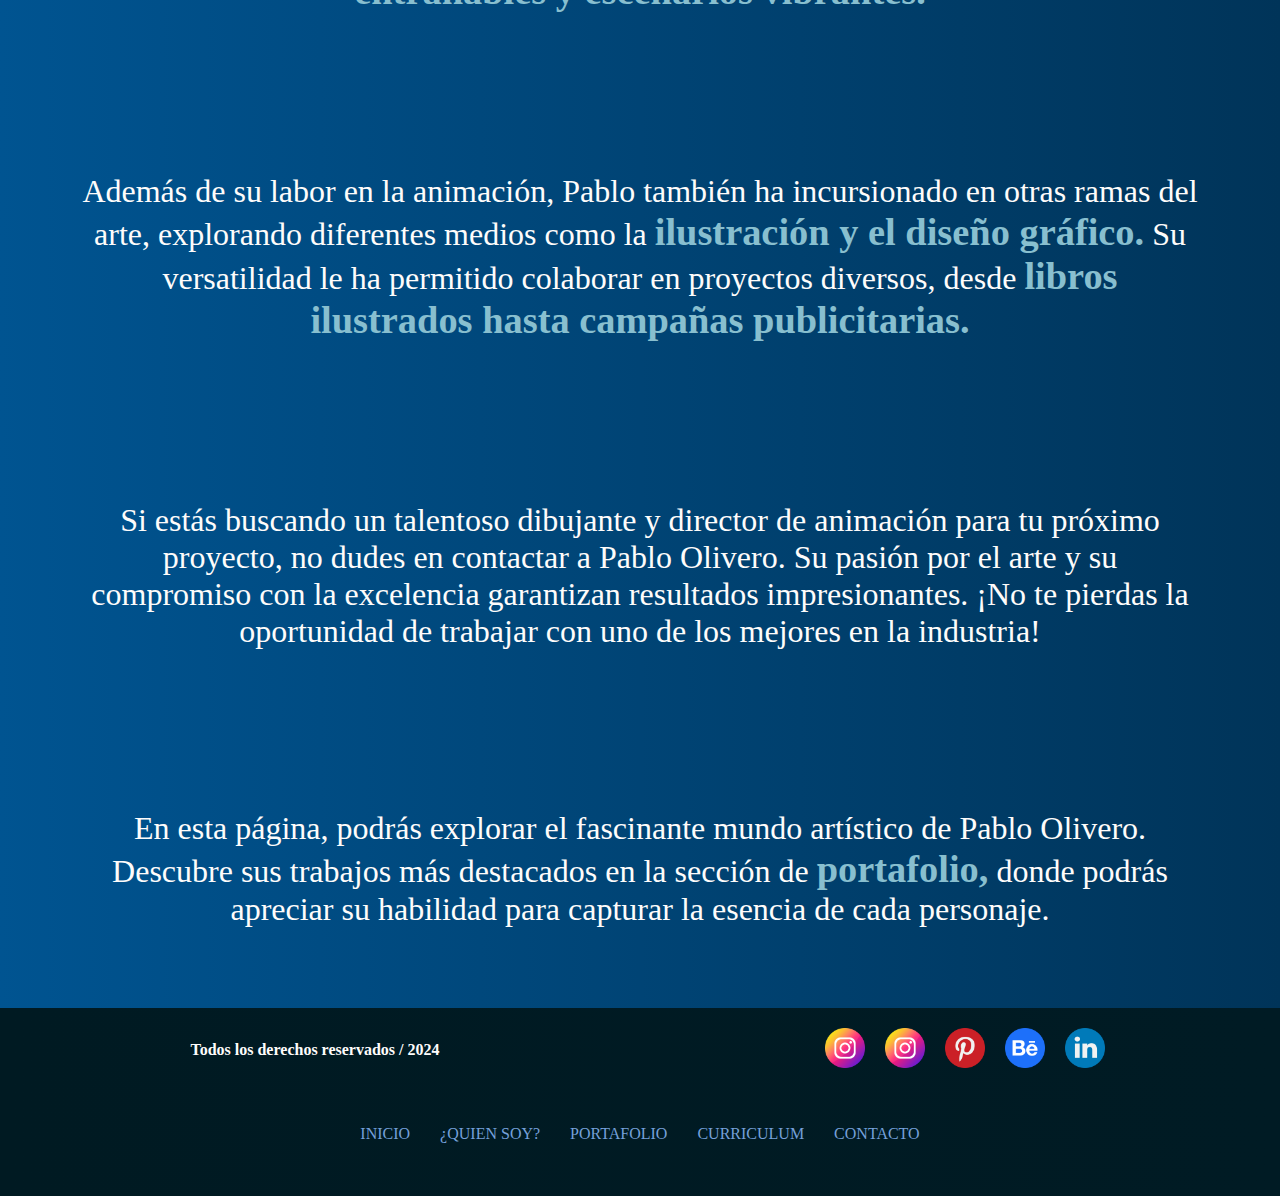
<file: pages/quien_soy.html>
<!DOCTYPE html>
<html lang="es">
<head>
    <meta charset="UTF-8">
    <meta name="viewport" content="width=device-width, initial-scale=1.0">
    <meta name="description" content="Una descripcion de OliIlustrador, enfocado a las personas que no lo conocen.">
    <meta name="keywords" content="OliIlustrador, ilustrador, historia, dibujos, ilustraciones, dibujante, infantil, niños, libros, ilustrados, informacion">
    <title>Quien es OliIlustrador page</title>
    <link href="https://cdn.jsdelivr.net/npm/bootstrap@5.3.2/dist/css/bootstrap.min.css" rel="stylesheet" integrity="sha384-T3c6CoIi6uLrA9TneNEoa7RxnatzjcDSCmG1MXxSR1GAsXEV/Dwwykc2MPK8M2HN" crossorigin="anonymous">
    <link rel="stylesheet" href="../css/style.css">
    
</head>
<body class="body_qs">
  <header>
    <nav class="navbar navbar-expand-lg nav_bar" data-bs-theme="dark">
      <div class="container-fluid">
        <a class="navbar-brand color" href="../index.html">OliIlustrador</a>
        <button class="navbar-toggler" type="button" data-bs-toggle="collapse" data-bs-target="#navbarSupportedContent" aria-controls="navbarSupportedContent" aria-expanded="false" aria-label="Toggle navigation">
          <span class="navbar-toggler-icon"></span>
        </button>
        <div class="collapse navbar-collapse" id="navbarSupportedContent">
          <ul class="navbar-nav me-auto mb-2 mb-lg-0 button_bootstrap ">
            <li class="nav-item dropdown">
              <a class="nav-link color" href="../index.html">INICIO</a>
            </li>
            <li class="nav-item">
              <a class="nav-link is_active" href="./quien_soy.html">¿QUIEN SOY?</a>
            </li>
            <li class="nav-item dropdown">
              <a class="nav-link color " href="./resume.html">CURRICULUM</a>
            </li>
            <li class="nav-item dropdown">
              <a class="nav-link color" href="./portfolio.html">PORTFOLIO</a>
            </li>
            <li class="nav-item dropdown">
              <a class="nav-link color" href="./contactos.html">CONTACTAME</a>
            </li>
            </li>
          </ul>
        </div>
      </div>
    </nav>
  </header>
    <main class = "main">
        <h1 class = "title">¿QUIEN ES OLI?</h1>
        <div>
          <img src="../img/Imagenes/Ilustraciones-diversas/logo.jpg" alt="Un dibujo realizado por oli ilustrador">
        </div>
        
        <p class = "parrafo">Bienvenidos a la página web de <span>Pablo Olivero</span>, un destacado dibujante y director de animación. Con una vasta experiencia en la industria del entretenimiento, Pablo ha dejado su marca en el mundo de la animación, siendo reconocido por su talento y creatividad.</p>
        <p class = "parrafo">Pablo tuvo el honor de ser director de animación en <span>Mundoloco CGI</span>, una reconocida productora de animación. Su papel en la compañía fue fundamental para el éxito de numerosas producciones, entre ellas se 
          destaca su participación en la famosa serie <span>"Mini Beat Power Rockers".</span>  Unos adorables personajes que cautivaron al público de todas las edades.</p>
        <p class = "parrafo">Su dominio de la técnica y su estilo único se combinan para dar vida a <span>personajes entrañables y escenarios vibrantes.</span> </p>
        <p class = "parrafo">Además de su labor en la animación, Pablo también ha incursionado en otras ramas del arte, explorando diferentes medios como la <span>ilustración y el diseño gráfico.</span> Su versatilidad le ha permitido colaborar en proyectos diversos, desde <span>libros ilustrados hasta campañas publicitarias.</span> </p>
        <p class = "parrafo">Si estás buscando un talentoso dibujante y director de animación para tu próximo proyecto, no dudes en contactar a Pablo Olivero. Su pasión por el arte y su compromiso con la excelencia garantizan resultados impresionantes. ¡No te pierdas la oportunidad de trabajar con uno de los mejores en la industria!</p>
        <p class = "parrafo">En esta página, podrás explorar el fascinante mundo artístico de Pablo Olivero. Descubre sus trabajos más destacados en la sección de <span>portafolio,</span>  donde podrás apreciar su habilidad para capturar la esencia de cada personaje.</p>

    </main>

    <footer class = "footer">
      <div>
        <h3>Todos los derechos reservados / 2024</h3>
      </div>
      
      <div class="redes_block">
        <a href="https://www.instagram.com/oli_ilustrador/?hl=es" target="_blank"><img src="../img/Logos/instagram.png" alt="instagram de oli ilustrador"></a>
        <a href="https://www.instagram.com/fiesta.oli/" target="_blank"><img src="../img/Logos/instagram.png" alt="instagram del emprendimiento de tu nombre feliz, por oli ilustrador"></a>
        <a href="https://ar.pinterest.com/oliilustrador/" target="_blank"><img src="../img/Logos/pinterest.png" alt="pinterest de oli ilustrador"></a>
        <a href="https://www.behance.net/ARTofOLI" target="_blank"><img src="../img/Logos/behance.png" alt="behance de oli ilustrador"></a>
        <a href="https://ar.linkedin.com/in/pablo-olivero-565a4311?original_referer=https%3A%2F%2Fwww.google.com%2F" target="_blank"><img src="../img/Logos/linkedin.png" alt="linkedin de oli ilustrador"></a>
      </div>
      <div class="libr_pages">
        <a href="../index.html">INICIO</a>
        <a href="./quien_soy.html">¿QUIEN SOY?</a>
        <a href="./portfolio.html">PORTAFOLIO</a>
        <a href="./resume.html">CURRICULUM</a>
        <a href="./contactos.html">CONTACTO</a>
      </div>
    </footer>

    <script src="https://cdn.jsdelivr.net/npm/bootstrap@5.3.2/dist/js/bootstrap.bundle.min.js" integrity="sha384-C6RzsynM9kWDrMNeT87bh95OGNyZPhcTNXj1NW7RuBCsyN/o0jlpcV8Qyq46cDfL" crossorigin="anonymous"></script>
</body>
</html>
</file>
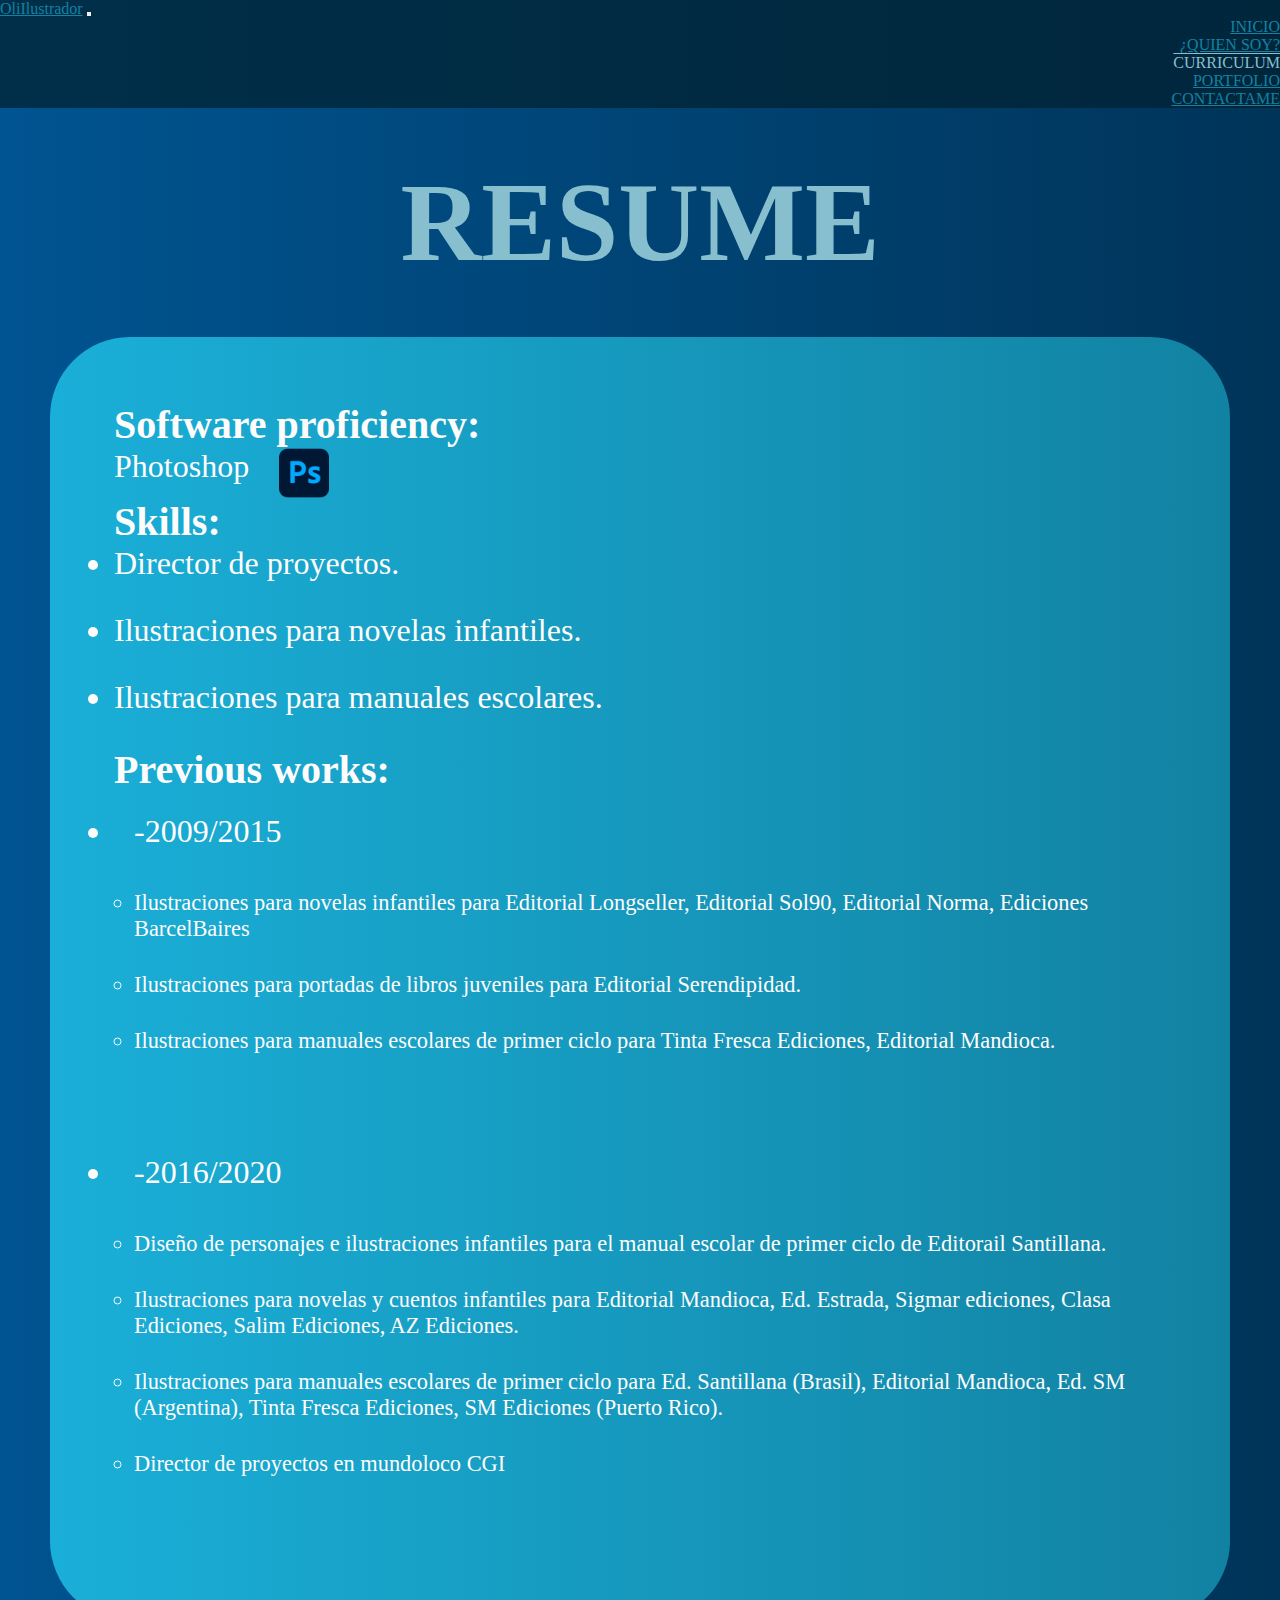
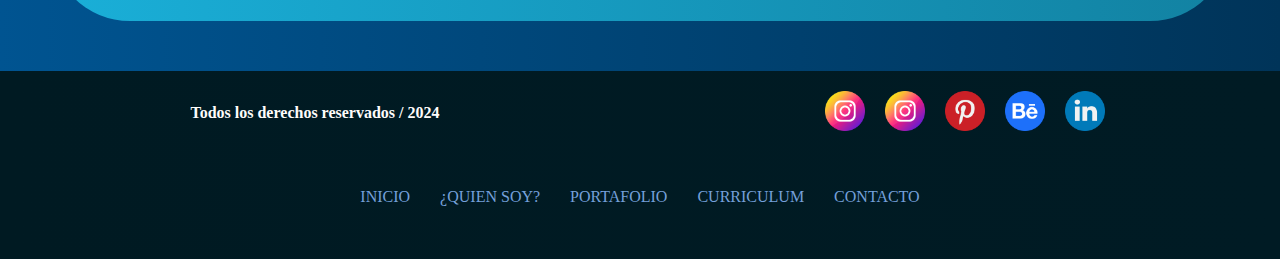
<file: pages/resume.html>
<!DOCTYPE html>
<html lang="es">
<head>
    <meta charset="UTF-8">
    <meta name="viewport" content="width=device-width, initial-scale=1.0">
    <meta name="description" content="Las habilidades que presenta OliIlustrador. Junto con sus previos trabajos y software que sabe utilizar.">
    <meta name="keywords" content="OliIlustrador, ilustrador, resume, dibujos, ilustraciones, dibujante, infantil, niños, libros, ilustrados, curriculum, CV">
    <title>OliIlustrador resume page</title>
    
    <link href="https://cdn.jsdelivr.net/npm/bootstrap@5.3.2/dist/css/bootstrap.min.css" rel="stylesheet" integrity="sha384-T3c6CoIi6uLrA9TneNEoa7RxnatzjcDSCmG1MXxSR1GAsXEV/Dwwykc2MPK8M2HN" crossorigin="anonymous">
    <link rel="stylesheet" href="../css/style.css">
</head>
<body>
  <header>
    <nav class="navbar navbar-expand-lg nav_bar" data-bs-theme="dark">
      <div class="container-fluid">
        <a class="navbar-brand color" href="../index.html">OliIlustrador</a>
        <button class="navbar-toggler" type="button" data-bs-toggle="collapse" data-bs-target="#navbarSupportedContent" aria-controls="navbarSupportedContent" aria-expanded="false" aria-label="Toggle navigation">
          <span class="navbar-toggler-icon"></span>
        </button>
        <div class="collapse navbar-collapse" id="navbarSupportedContent">
          <ul class="navbar-nav me-auto mb-2 mb-lg-0 button_bootstrap ">
            <li class="nav-item dropdown">
              <a class="nav-link color" href="../index.html">INICIO</a>
            </li>
            <li class="nav-item">
              <a class="nav-link color" href="./quien_soy.html">¿QUIEN SOY?</a>
            </li>
            <li class="nav-item dropdown">
              <a class="nav-link is_active" href="./resume.html">CURRICULUM</a>
            </li>
            <li class="nav-item dropdown">
              <a class="nav-link color" href="./portfolio.html">PORTFOLIO</a>
            </li>
            <li class="nav-item dropdown">
              <a class="nav-link color" href="./contactos.html">CONTACTAME</a>
            </li>
            </li>
          </ul>
        </div>
      </div>
    </nav>
  </header>

    <main class="main">
        <h1 class = "title">RESUME</h1>
        <div class = "resume_main">
            <section>
              <h2>Software proficiency:</h2>
              <ul class = "resume_list_software">
                  <li>
                    Photoshop
                    <img src="../img/Logos/photoshop.png" alt="logo de photoshop">
                  </li>
              </ul>
            </section>
            <section>
                <h2>Skills:</h2>
                <ul class = "resume_list">
                  <li>Director de proyectos.</li>
                    <li>Ilustraciones para novelas infantiles.</li>
                    <li>Ilustraciones para manuales escolares.</li>
                </ul>
            </section>
            <section>
                <h2>Previous works:</h2>
                <ul class = "resume_list">
                    <li>
                      <div>
                        -2009/2015 
                      </div>
                      <div>
                        <ul>
                          <li>
                            Ilustraciones para novelas infantiles para Editorial Longseller, Editorial Sol90, Editorial Norma, Ediciones BarcelBaires
                          </li>
                          <li>
                            Ilustraciones para portadas de libros juveniles para Editorial Serendipidad.
                          </li>
                          <li>
                            Ilustraciones para manuales escolares de primer ciclo para Tinta Fresca Ediciones, Editorial Mandioca.
                          </li>
                        </ul>
                      </div>
                    </li>
                    <li>
                      <div>
                        -2016/2020
                      </div>
                      <div>
                        <ul>
                          <li>Diseño de personajes e ilustraciones infantiles para el manual escolar de primer ciclo de Editorail Santillana.
                          </li>
                          <li>
                            Ilustraciones para novelas y cuentos infantiles para Editorial Mandioca, Ed. Estrada, Sigmar ediciones, Clasa Ediciones, Salim Ediciones, AZ Ediciones.
                          </li>
                          <li>
                            Ilustraciones para manuales escolares de primer ciclo para Ed. Santillana (Brasil), Editorial Mandioca, Ed. SM (Argentina), Tinta Fresca Ediciones, SM Ediciones (Puerto Rico).
                          </li>
                          <li>
                            Director de proyectos en mundoloco CGI
                          </li>
                        </ul>
                        
                      </div> 
                      
                      </li>
                </ul>
            </section>
        </div>
    </main>
    
    <footer class = "footer">
      <div>
        <h3>Todos los derechos reservados / 2024</h3>
      </div>
      
      <div class="redes_block">
        <a href="https://www.instagram.com/oli_ilustrador/?hl=es" target="_blank"><img src="../img/Logos/instagram.png" alt="instagram de oli ilustrador"></a>
        <a href="https://www.instagram.com/fiesta.oli/" target="_blank"><img src="../img/Logos/instagram.png" alt="instagram del emprendimiento de tu nombre feliz, por oli ilustrador"></a>
        <a href="https://ar.pinterest.com/oliilustrador/" target="_blank"><img src="../img/Logos/pinterest.png" alt="pinterest de oli ilustrador"></a>
        <a href="https://www.behance.net/ARTofOLI" target="_blank"><img src="../img/Logos/behance.png" alt="behance de oli ilustrador"></a>
        <a href="https://ar.linkedin.com/in/pablo-olivero-565a4311?original_referer=https%3A%2F%2Fwww.google.com%2F" target="_blank"><img src="../img/Logos/linkedin.png" alt="linkedin de oli ilustrador"></a>
      </div>
      <div class="libr_pages">
        <a href="../index.html">INICIO</a>
        <a href="./quien_soy.html">¿QUIEN SOY?</a>
        <a href="./portfolio.html">PORTAFOLIO</a>
        <a href="./resume.html">CURRICULUM</a>
        <a href="./contactos.html">CONTACTO</a>
      </div>
      </footer>

    <script src="https://cdn.jsdelivr.net/npm/bootstrap@5.3.2/dist/js/bootstrap.bundle.min.js" integrity="sha384-C6RzsynM9kWDrMNeT87bh95OGNyZPhcTNXj1NW7RuBCsyN/o0jlpcV8Qyq46cDfL" crossorigin="anonymous"></script>
</body>
</html>
</file>
<file: css/style.css>
* {
  padding: 0;
  margin: 0;
  box-sizing: border-box;
}

.nav_bar {
  background-image: linear-gradient(to left, #00263C, #012f49);
  color: #1282A2;
}

.button_bootstrap {
  display: flex;
  flex-direction: column;
  justify-content: right;
  text-align: right;
  align-items: right;
}

.color {
  color: #1282A2;
}

.is_active {
  color: #88BFCF;
  text-decoration: overline;
}

.main {
  display: flex;
  flex-direction: column;
}

.main_portfolio {
  justify-content: center;
  text-align: center;
  align-items: center;
}

.title {
  text-align: center;
  color: #88BFCF;
  font-weight: bold;
  font-size: 4em;
  margin-top: 50px;
}

.redes_block {
  display: flex;
  flex-direction: row;
  gap: 20px;
  margin-bottom: 20px;
}
.redes_block a img {
  width: 30px;
  height: 30px;
  transition: 0.3s;
}

footer {
  display: flex;
  flex-direction: column;
  justify-content: center;
  text-align: center;
  align-items: center;
  gap: 20px;
}
footer div h2 {
  color: #FEFCFB;
  padding: 10px;
  font-size: 1em;
}
footer div h3 {
  color: #FEFCFB;
  padding: 10px;
  font-size: 1em;
}

.redes_block a img:hover {
  transform: scale(1.2);
  transition: 0.3s;
}

.libr_pages {
  display: flex;
  flex-direction: row;
  justify-content: center;
  text-align: center;
  align-items: center;
  font-size: 0.7em;
  gap: 10px;
  padding-bottom: 20px;
}
.libr_pages a {
  text-decoration: none;
  color: #75a0da;
}
.libr_pages a:hover {
  text-decoration: none;
  color: #597aa5;
}

.section_ind {
  font-size: 1.2em;
  text-align: center;
  margin: 20px;
}
.section_ind h2 {
  font-weight: bold;
  color: #88BFCF;
  margin: 10px;
  font-size: 2em;
}
.section_ind button {
  margin-top: 30px;
  background-image: linear-gradient(#00263C, #001b24);
  padding: 10px;
  border-radius: 20px;
  box-shadow: 4px 4px black;
  border-width: 0px;
  transition: 0.2s;
}
.section_ind button a {
  text-decoration: none;
  color: #FEFCFB;
}
.section_ind button:hover {
  transform: scale(1.2);
  transition: 0.2s;
}

.parrafo {
  text-align: center;
  font-size: 1.5em;
  padding: 20px;
  color: #FEFCFB;
}
.parrafo span {
  font-size: 1.2em;
  font-weight: bold;
  color: #88BFCF;
}

.contact_title {
  justify-content: center;
  text-align: center;
  align-items: center;
  margin-top: 50px;
  color: #88BFCF;
  font-size: 3em;
  font-weight: bold;
}

.contact_form {
  justify-content: left;
  text-align: left;
  align-items: left;
  background-color: #1282A2;
  color: #FEFCFB;
  border-radius: 20px;
  padding-left: 20px;
  padding-bottom: 30px;
  margin: 30px;
  background-image: linear-gradient(to left, #1282A2, #199dc2);
}
.contact_form div label {
  font-size: 1.5em;
  font-weight: bold;
}
.contact_form textarea {
  margin-bottom: 20px;
  width: 95%;
}

.input_form input {
  width: 95%;
  padding-right: 50px;
  height: 40px;
}

.button_input_1 {
  background-image: linear-gradient(#00263C, #001b24);
  box-shadow: 4px 4px black;
  border-width: 0px;
  color: #FEFCFB;
  margin-right: 30px;
  transition: 0.2s;
}

.button_input_2 {
  background-image: linear-gradient(rgb(231, 55, 55), rgb(156, 37, 37));
  box-shadow: 4px 4px rgb(78, 21, 21);
  border-width: 0px;
  color: #FEFCFB;
  margin-right: 30px;
  transition: 0.2s;
}

.button_input_1:hover {
  transform: scale(1.1);
  transition: 0.2s;
}

.button_input_2:hover {
  transform: scale(1.1);
  transition: 0.2s;
}

.button_inputs {
  justify-content: center;
  text-align: center;
  align-items: center;
}

.resume_list li {
  font-size: 1.5em;
  padding-bottom: 30px;
}
.resume_list div {
  padding: 20px;
}
.resume_list div li {
  padding-bottom: 30px;
}

.resume_list_software {
  list-style: none;
}
.resume_list_software li {
  font-size: 2em;
  gap: 30px;
  display: flex;
  flex-direction: row;
}
.resume_list_software li img {
  width: 50px;
  height: 50px;
}

.resume_main {
  background-image: linear-gradient(to left, #1282A2, #1aafd8);
  color: #FEFCFB;
  padding-left: 1em;
  padding-right: 1em;
  margin: 30px;
  text-align: left;
  border-radius: 20px;
}
.resume_main section h2 {
  font-size: 2.5em;
}
.resume_main section ul li div ul li {
  font-weight: light;
  font-size: 0.7em;
}
.resume_main section ul li section {
  font-size: 1.2em;
}

.main_portfolio {
  display: flex;
  flex-direction: column;
}

.img_portfolio div img {
  width: 11em;
  height: 11em;
  margin: 10px;
}

.cards_port {
  display: flex;
  flex-direction: column;
  gap: 1em;
  margin: 10px;
}
.cards_port div {
  border: 4px #001b24 solid;
}
.cards_port div div {
  background-color: #00263C;
  color: #FEFCFB;
}

.accordeon_items {
  width: 95%;
  margin: 10px;
}
.accordeon_items div {
  border: none;
  color: #FEFCFB;
  background-color: #00263C;
}
.accordeon_items div div {
  color: #FEFCFB;
  background-color: #00263C;
}
.accordeon_items div h2 {
  color: #FEFCFB;
  background-color: #00263C;
}
.accordeon_items div button {
  color: #FEFCFB;
  background-color: #00263C;
  border-color: #001b24;
  border: 2px #001b24 solid;
}
.accordeon_items div button:active {
  color: #FEFCFB;
  background-color: #003459;
}

.title_card {
  font-size: 1.5em;
}

.certificado_sig {
  width: 1em;
  height: 11em;
}

header {
  background-image: linear-gradient(to left, #00263C, #012f49);
  grid-area: header;
}

main {
  background-image: linear-gradient(to left, #003459, #005491);
  grid-area: main;
}

footer {
  background-image: linear-gradient(to left, #001b24, #001a22);
  grid-area: footer;
}

.body_index {
  display: grid;
  grid-template-rows: 0.2fr 6fr 1fr;
  /*estructura con areas*/
  grid-template-areas: "header header" "main main" "footer footer";
}

.body_qs {
  height: 100vh;
  display: grid;
  grid-template-rows: 1fr 20fr 2fr;
  /*estructura con areas*/
  grid-template-areas: "header header" "main main" "footer footer";
}
.body_qs main div {
  justify-content: center;
  text-align: center;
  align-items: center;
}
.body_qs main div img {
  width: 15em;
  height: 15em;
  border-radius: 150px;
  padding: 30px;
}

@media screen and (min-width: 600px) {
  .body_index {
    grid-template-rows: 0.2fr 6fr 0.8fr;
  }
  .body_qs main div img {
    width: 25em;
    height: 25em;
    border-radius: 200px;
  }
  .img_portfolio div img {
    width: 12em;
    height: 12em;
  }
  .title {
    font-size: 5em;
  }
  .contact_title {
    font-size: 5em;
  }
  .parrafo {
    padding: 3em;
    font-size: 2em;
  }
  .section_ind h2 {
    margin: 2em;
    font-size: 1.5em;
  }
  .section_ind a {
    font-size: 1.2em;
  }
  .footer div {
    justify-content: center;
    text-align: center;
    align-items: center;
  }
  .redes_block {
    margin-bottom: 20px;
    margin-top: 20px;
  }
  .redes_block a img {
    width: 40px;
    height: 40px;
  }
  .cards_port {
    display: grid;
    grid-template-columns: 1fr 1fr;
  }
  .resume_main {
    padding-left: 2em;
    padding-right: 2em;
    margin: 30px;
    border-radius: 40px;
  }
  .button_inputs {
    transform: scale(1.3);
  }
  .libr_pages {
    font-size: 1em;
    padding-bottom: 40px;
    gap: 30px;
  }
  .resume_list li {
    font-size: 2em;
  }
}
@media screen and (min-width: 1240px) {
  .img_portfolio div img {
    width: 15em;
    height: 15em;
    margin-left: 20px;
  }
  .title {
    font-size: 7em;
  }
  .contact_title {
    font-size: 7em;
  }
  .parrafo {
    font-size: 2em;
    padding: 80px;
  }
  .section_nd h2 {
    font-size: 3em;
    margin: 50px;
  }
  .section_nd a {
    font-size: 3em;
  }
  .body_qs main div img {
    width: 30em;
    height: 30em;
    border-radius: 300px;
  }
  .resume_main {
    padding: 4em;
    margin: 50px;
    border-radius: 80px;
  }
  .footer {
    display: grid;
    grid-template-columns: 1fr 1fr;
    grid-template-rows: 1fr 1fr;
  }
  .cards_port {
    grid-template-columns: 1fr 1fr 1fr 1fr;
  }
  .body_index {
    grid-template-rows: 0.3fr 5fr 1fr;
  }
  .button_inputs {
    transform: scale(1.4);
  }
  .libr_pages {
    grid-column: span 2;
  }
}

/*# sourceMappingURL=style.css.map */
</file>
